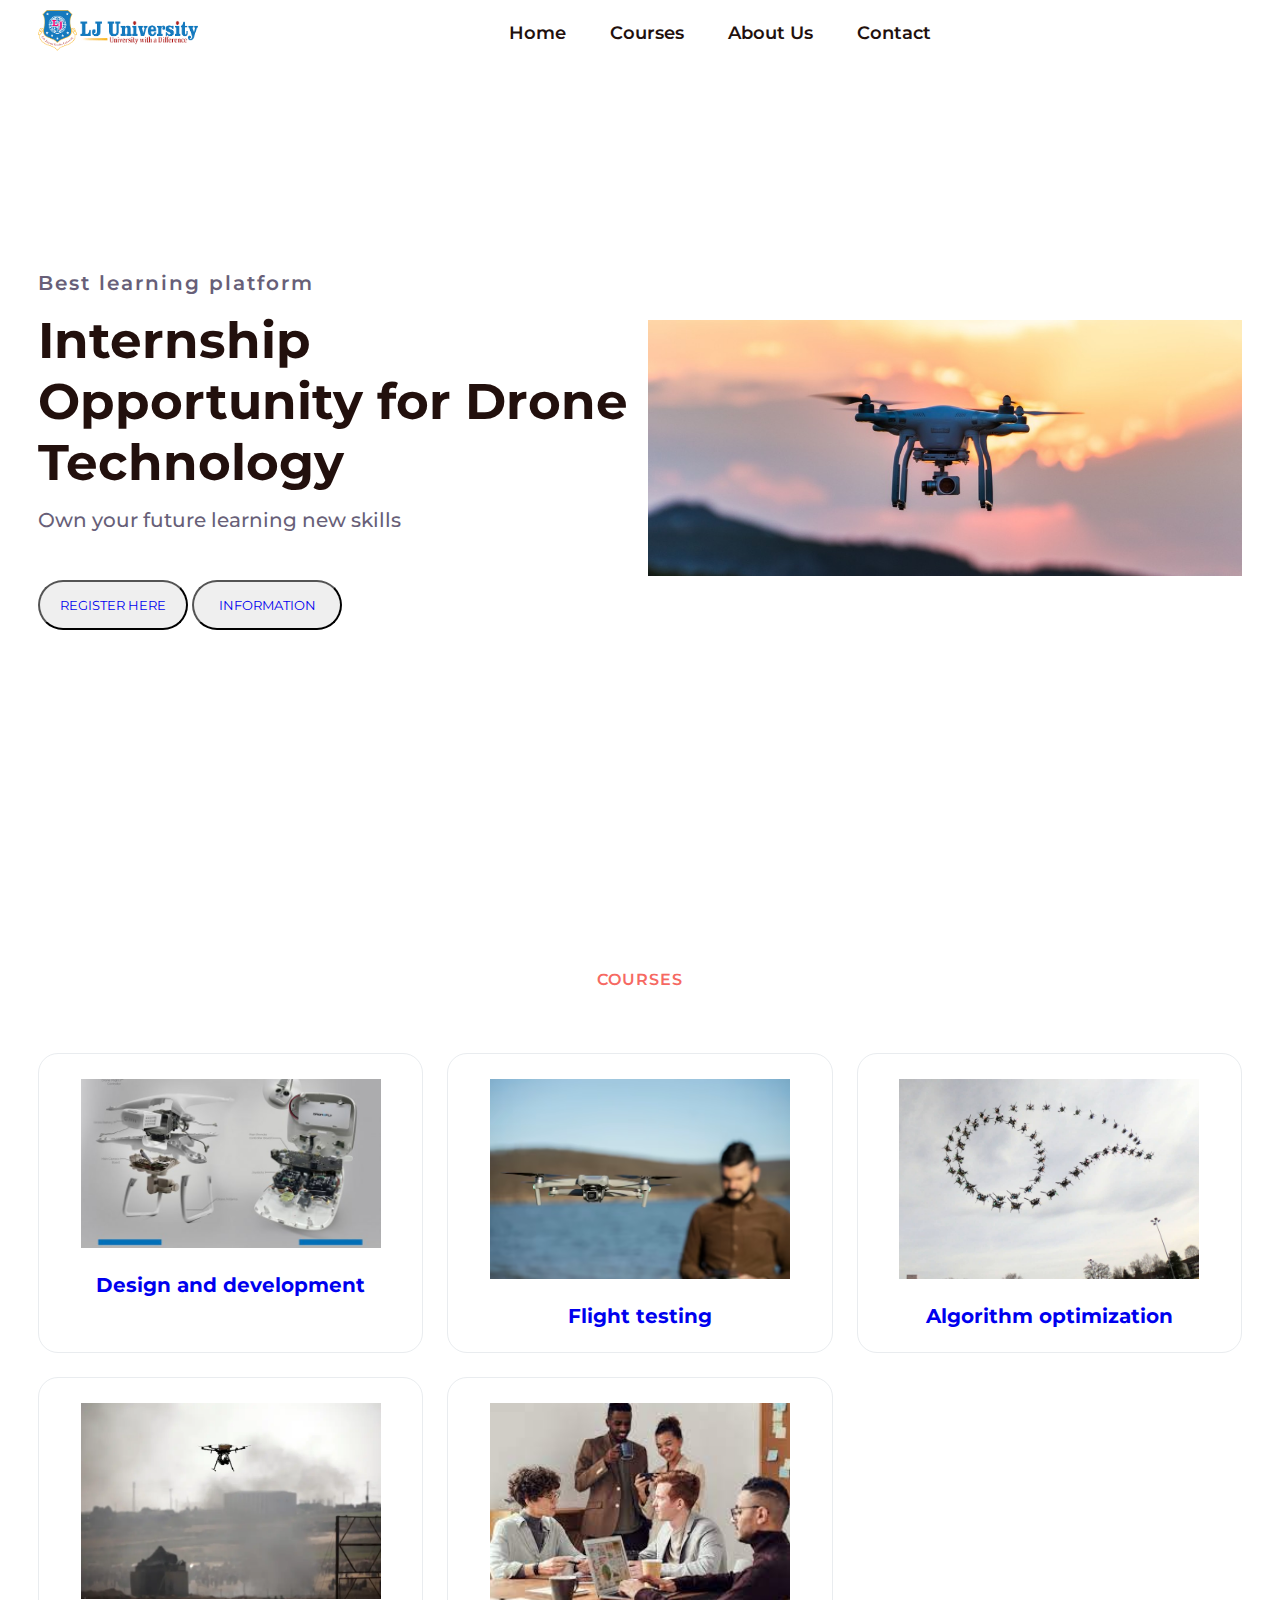
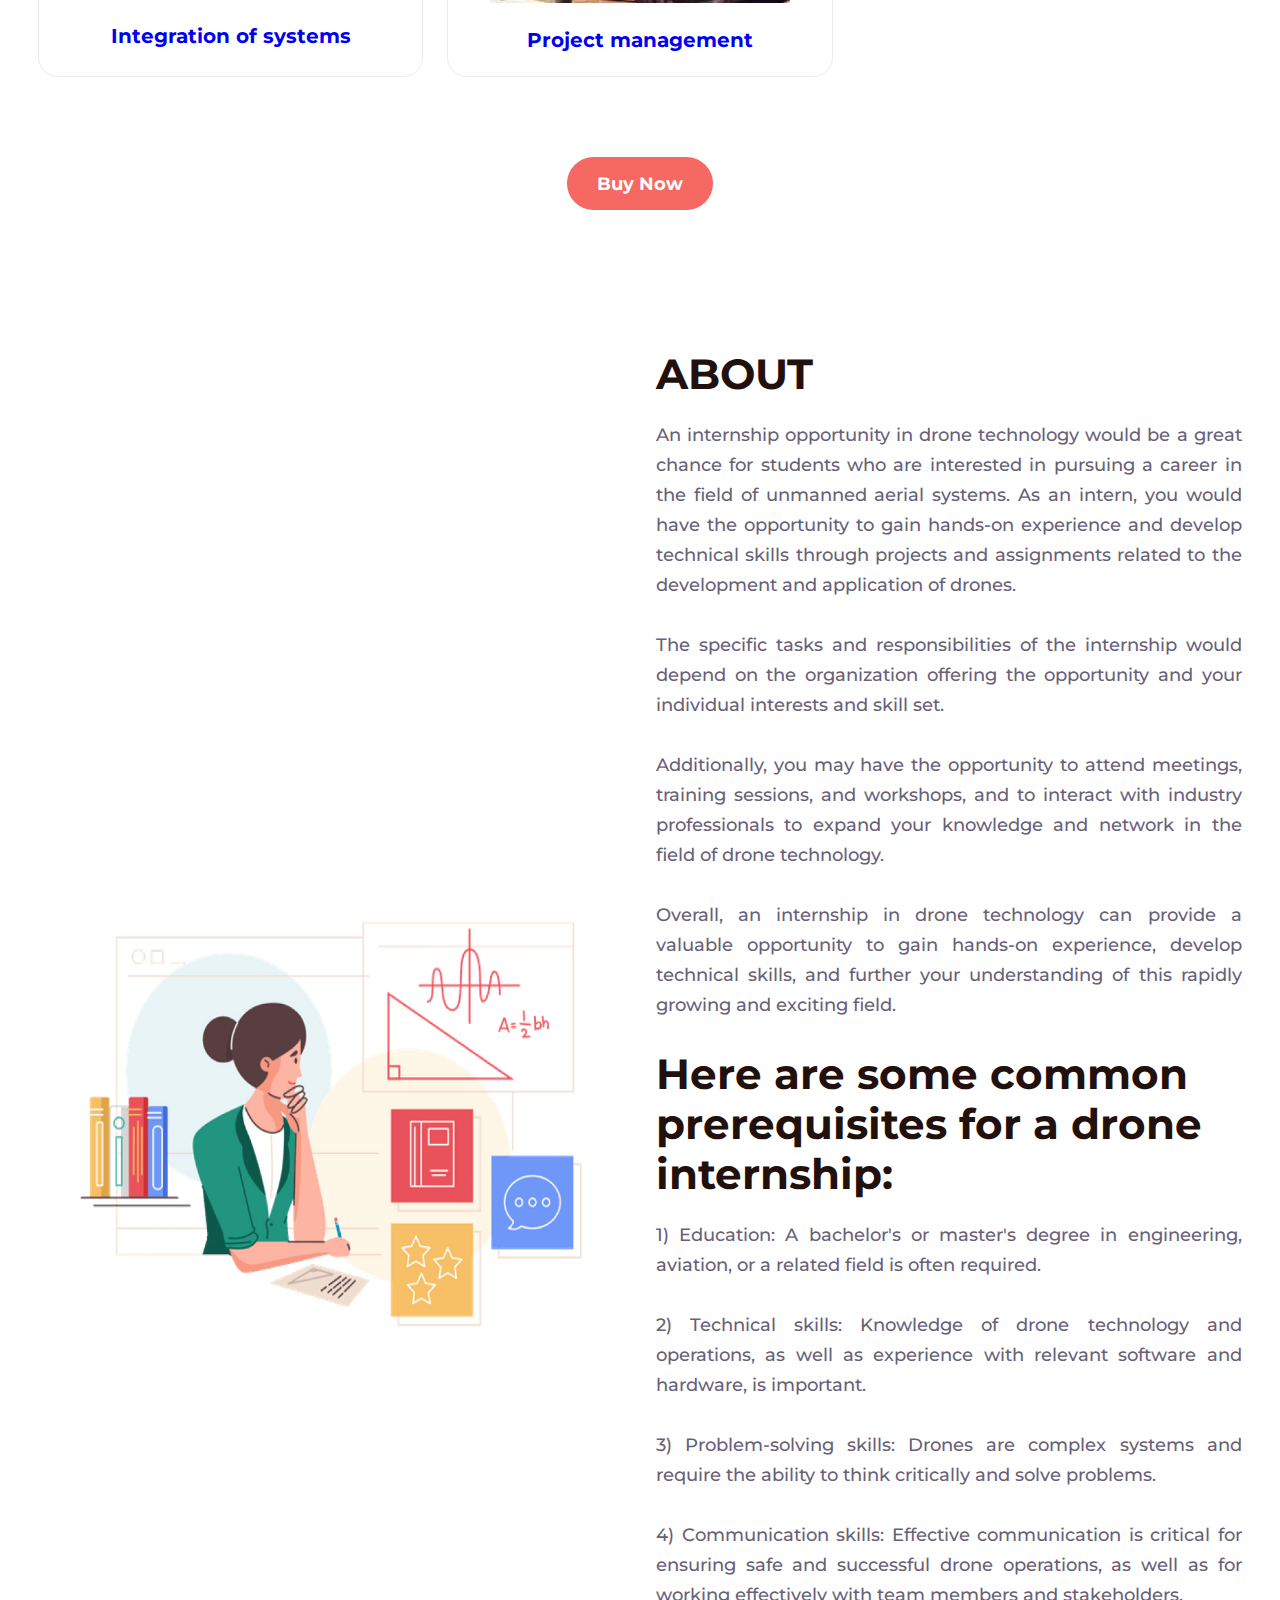
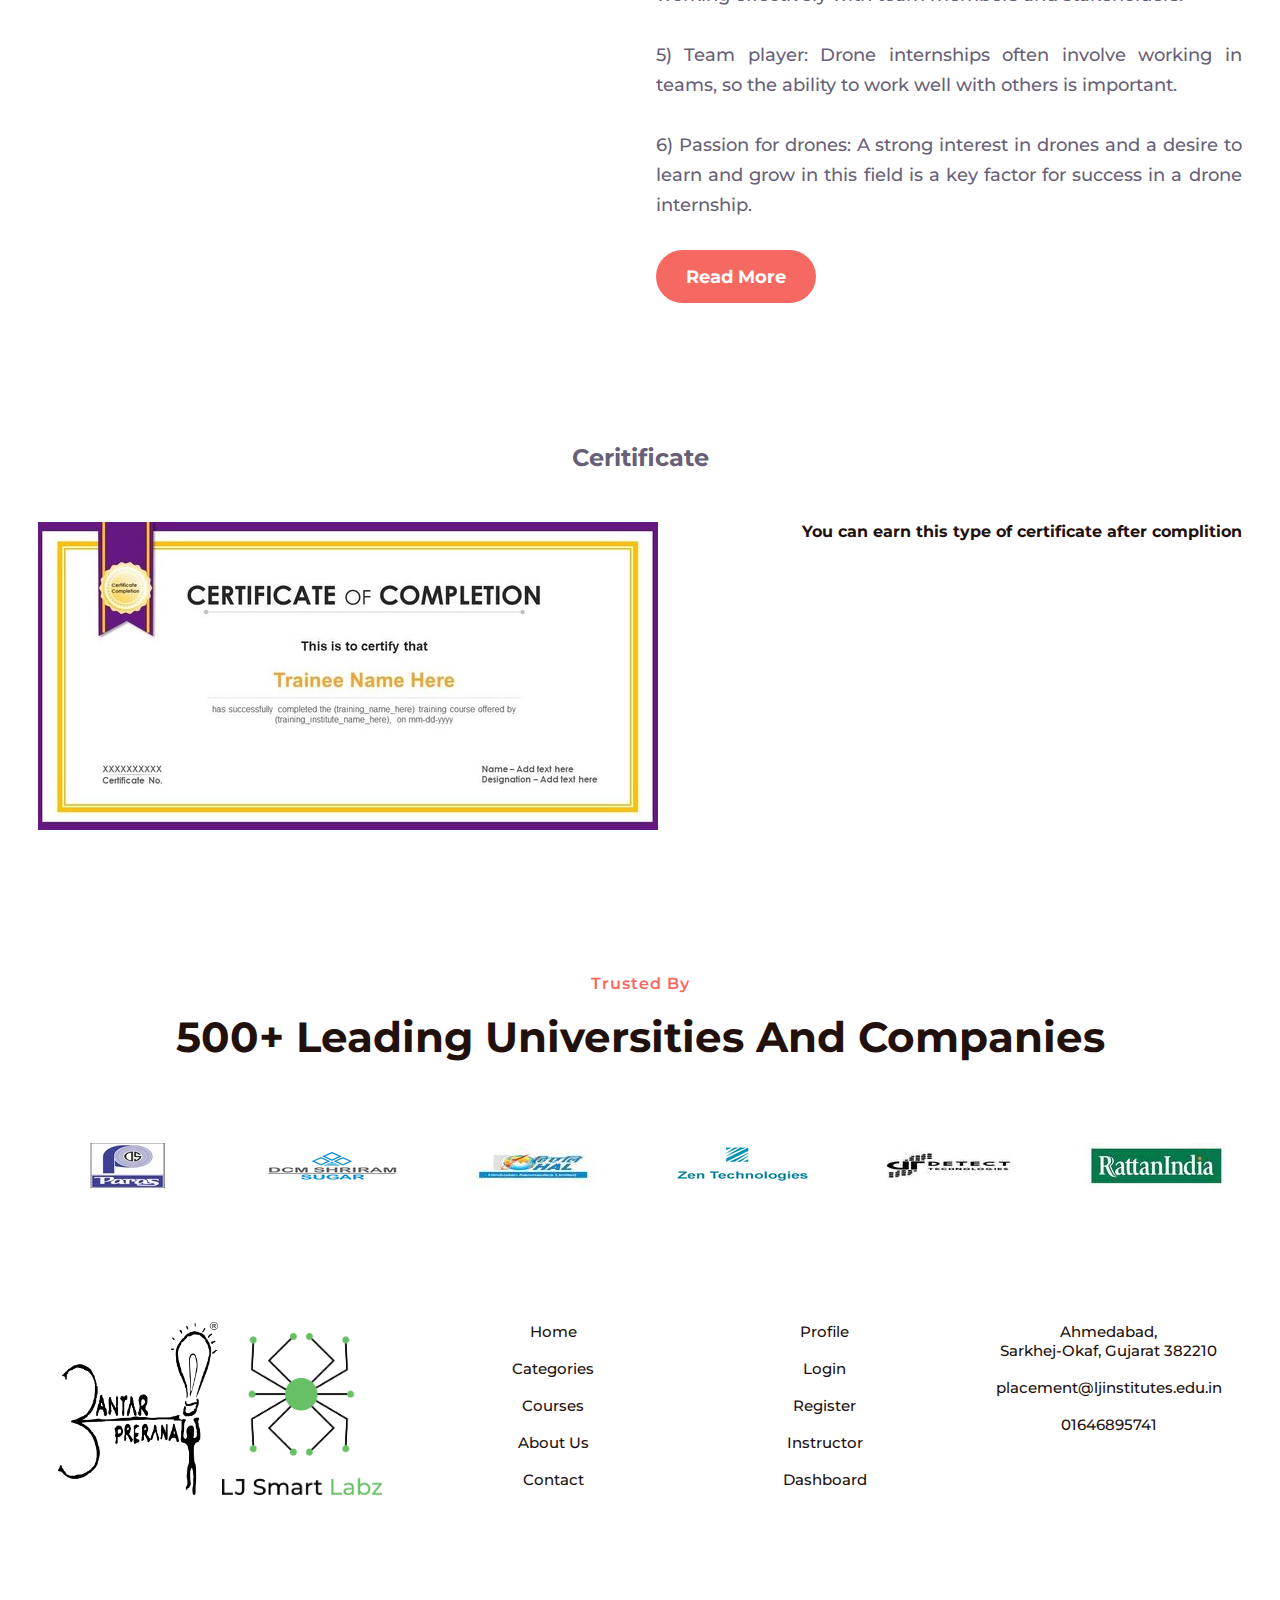
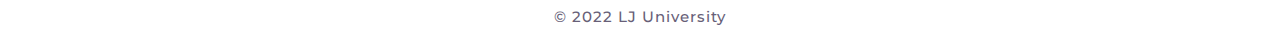
<file: Drone/index.html>
<!DOCTYPE html>
<html>
<head>
	<meta charset="utf-8">
	<meta name="viewport" content="width=300, initial-scale=1.0">
	<title>Drone Web</title>

	<!---custom css link---->
	<link rel="stylesheet" type="text/css" href="css/style12.css">

	<link rel="stylesheet"
  href="https://unpkg.com/boxicons@latest/css/boxicons.min.css">

  <link rel="preconnect" href="https://fonts.googleapis.com">
  <link rel="preconnect" href="https://fonts.gstatic.com" crossorigin>
  <link href="https://fonts.googleapis.com/css2?family=Montserrat:wght@300;400;500;600;700;800;900&display=swap" rel="stylesheet">
</head>
<body>

	<!---start header---->
	<header>
		<a href="#" class="logo">
			<img src="img/download.png">
		</a>

		<ul class="navbar">
			<li><a href="#home">Home</a></li>
			<!-- <li><a href="#categories">Categories</a></li> -->
			<li><a href="#courses">Courses</a></li>
			<li><a href="#about">About Us</a></li>
			<li><a href="#contact">Contact</a></li>
		</ul>

		<div class="header-icons">
			<!-- <a href="#"><i class='bx bx-user'></i></a>
			<a href="#"><i class='bx bx-heart' ></i></a>
			<a href="#"><i class='bx bx-cart' ></i></a> -->
			<!-- <button class="b1"><a href="register.html">REGISTER</a></button> -->
			<div class="bx bx-menu" id="menu-icon"></div>
		</div>
	</header>

	<!---start home section---->
	<section class="home" id="home">
		<div class="home-text">
			<h6>Best learning platform</h6>
			<h1>Internship Opportunity for Drone Technology</h1>
			<p>Own your future learning new skills</p>
			<div class="latter">
				<button class="bt"><a href="register.html">REGISTER HERE</a></button>
				<button class="bt"><a href="Untitled document (4).pdf">INFORMATION</a></button>

			</div>
		</div>

		<div class="home-img">
			<img src="img/main1.jpg" class="responsive">
		</div>
		
        
	</section>

	<!---start categories section---->
	<section class="categories" id="courses">
		<div class="center-text">
			<h5>COURSES</h5>
			<!-- /<h2>Popular Courses</h2> -->
		</div>

		<div class="categories-content">
			<div class="box">
				<img src="img/ddrone.jpg" class="responsive">
				<h3><a href="c1.html">Design and development</a></h3>
			</div>

			<div class="box">
				<img src="img/tdrone.avif" class="responsive">
				<h3><a href="c2.html">Flight testing</a></h3>
				
			</div>

			<div class="box">
				<img src="img/algoridham of drone.jpg" class="responsive">
				<h3><a href="c3.html">Algorithm optimization</a></h3>
				
			</div>

			<div class="box">
				<img src="img/image ana 2.webp" class="responsive">
				<h3><a href="c4.html">Integration of systems</a></h3>
				
			</div>

			<div class="box">
				<img src="img/talkdrone.jpg" class="responsive">
				<h3><a href="c5.html">Project management</a></h3>
				
			</div>

		</div>

		<div class="main-btn">
			<a href="#" class="btn">Buy Now</a>
		</div>
	</section>

	<!---start about section---->
	<section class="about" id="about">
		<div class="about-img">
			<img src="img/about.png">
		</div>

		<div class="about-text">
		<h2 class="heading">ABOUT</h2>
        <p>An internship opportunity in drone technology would be a great chance for students
            who are interested in pursuing a career in the field of unmanned aerial systems. As an
            intern, you would have the opportunity to gain hands-on experience and develop
            technical skills through projects and assignments related to the development and
            application of drones.</p>
        <p>The specific tasks and responsibilities of the internship would depend on the
            organization offering the opportunity and your individual interests and skill set.</p>
		<p>Additionally, you may have the opportunity to attend meetings, training sessions, and
			workshops, and to interact with industry professionals to expand your knowledge and
			network in the field of drone technology.</p>
		<p>Overall, an internship in drone technology can provide a valuable opportunity to gain
			hands-on experience, develop technical skills, and further your understanding of this
			rapidly growing and exciting field.</p>
		<h2 class="heading">Here are some common prerequisites for a drone internship:</h2>
		<p>1) Education: A bachelor's or master's degree in engineering, aviation, or a related
			field is often required.</p>
		<p>2) Technical skills: Knowledge of drone technology and operations, as well as
			experience with relevant software and hardware, is important.</p>
		<p>3) Problem-solving skills: Drones are complex systems and require the ability to
			think critically and solve problems.</p>
		<p>4) Communication skills: Effective communication is critical for ensuring safe and
			successful drone operations, as well as for working effectively with team
			members and stakeholders.</p>
		<p>5) Team player: Drone internships often involve working in teams, so the ability to
			work well with others is important.</p>
		<p>6) Passion for drones: A strong interest in drones and a desire to learn and grow
			in this field is a key factor for success in a drone internship.</p>

			<a href="#" class="btn">Read More</a>
		</div>
	</section>
	<section class="certificate">
		<div class="certificate-text">
			<h2>Ceritificate</h2>
		</div>
		<div class="certificatem">
			<div class="cimg">
				<img src="img/certificate.jpg" class="responsive">
			</div>
			<div class="center-text">
				<h4>You can earn this type of certificate after complition</h4>
			</div>
		</div>
		
	</section>

	<!---start cta section---->
	<section class="cta">
		<div class="center-text">
			<h5>Trusted By</h5>
			<h2>500+ Leading Universities And Companies</h2>
		</div>

		<div class="cta-content">
			<div class="cta-img">
				<img src="img/paras (1).jpg">
			</div>

			<div class="cta-img">
				<img src="img/dcm (1).jpg">
			</div>

			<div class="cta-img">
				<img src="img/hinustan.jpg">
			</div>

			<div class="cta-img">
				<img src="img/zen (1).jpg">
			</div>

			<div class="cta-img">
				<img src="img/detect.jpg">
			</div>

			<div class="cta-img">
				<img src="img/ratlan.jpg">
			</div>

		</div>
	</section>

	<!---start contact section---->
	<section class="contact" id="contact">
		<div class="main-contact">
			<div class="contact-content">
				<img src="img/antar prerana.png">
				<img src="img/LJ Smart LabZ Logo (1).png">
				
			</div>

			<div class="contact-content">
				<li><a href="#home">Home</a></li>
			  <li><a href="#categories">Categories</a></li>
			  <li><a href="#courses">Courses</a></li>
			  <li><a href="#about">About Us</a></li>
			  <li><a href="#contact">Contact</a></li>
			</div>

			<div class="contact-content">
				<li><a href="register.html">Profile</a></li>
				<li><a href="register.html">Login</a></li>
				<li><a href="register.html">Register</a></li>
				<li><a href="register.html">Instructor</a></li>
				<li><a href="#">Dashboard</a></li>
			</div>

			<div class="contact-content">
				<li><a href="#">Ahmedabad,<br>Sarkhej-Okaf, Gujarat 382210</a></li>
				<li><a href="#">placement@ljinstitutes.edu.in </a></li>
				<li><a href="#">01646895741</a></li>
			</div>

		</div>
	</section>

	<div class="last-text">
		<p>© 2022 LJ University</p>
	</div>

	
</body>
</html>
</file>
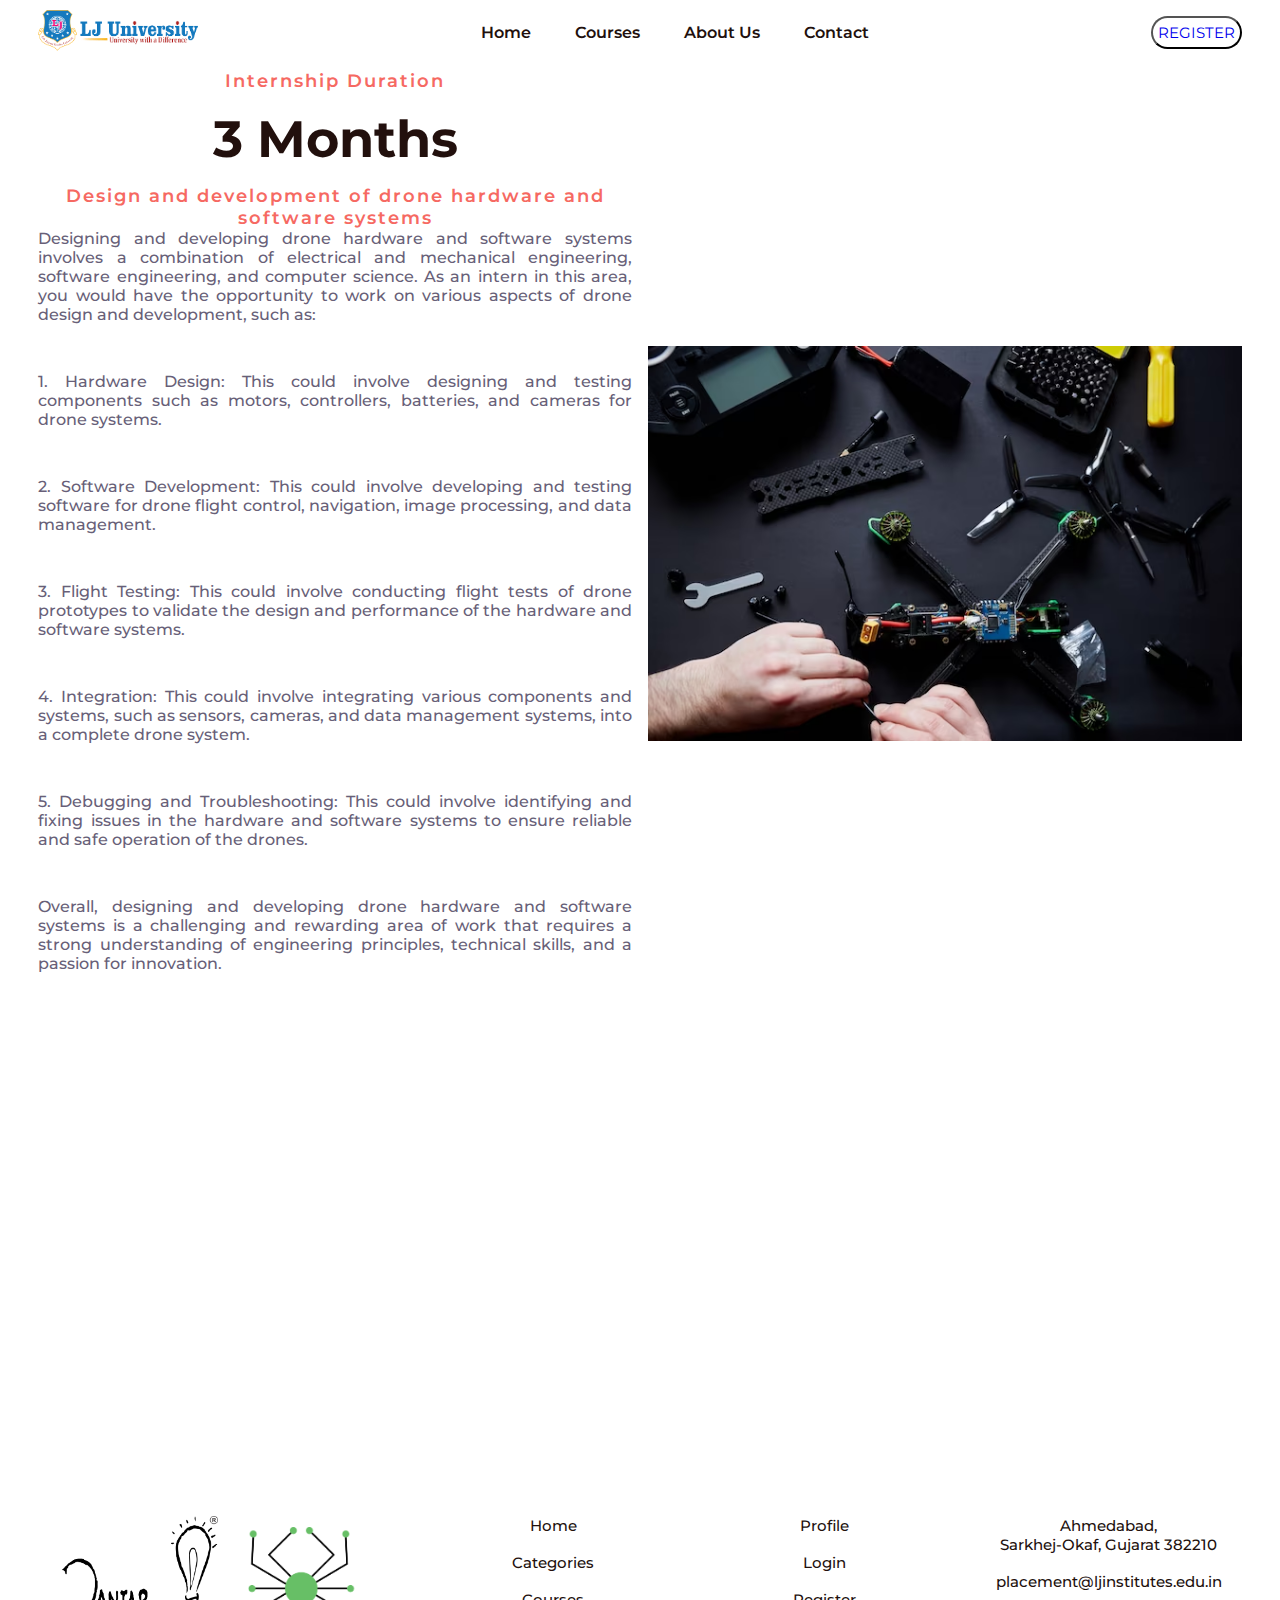
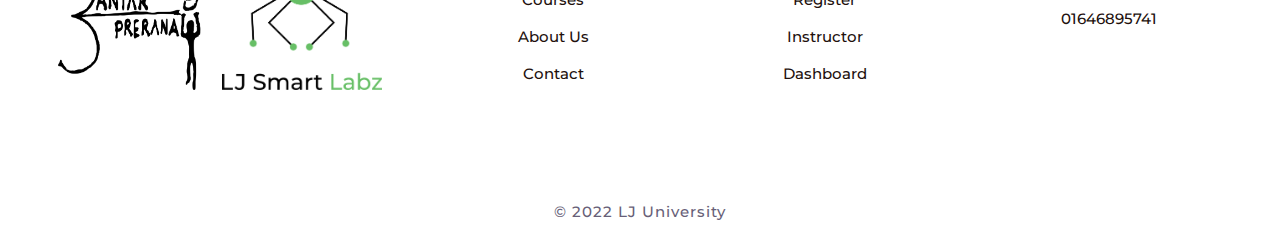
<file: Drone/c1.html>
<!DOCTYPE html>
<html>
<head>
	<meta charset="utf-8">
	<meta name="viewport" content="width=device-width, initial-scale=1.0">
	<title>Course 1</title>

	<!---custom css link---->
	<link rel="stylesheet" type="text/css" href="css/stylec4.css">

	<link rel="stylesheet"
  href="https://unpkg.com/boxicons@latest/css/boxicons.min.css">

  <link rel="preconnect" href="https://fonts.googleapis.com">
  <link rel="preconnect" href="https://fonts.gstatic.com" crossorigin>
  <link href="https://fonts.googleapis.com/css2?family=Montserrat:wght@300;400;500;600;700;800;900&display=swap" rel="stylesheet">
</head>
<body>

	<!---start header---->
	<header>
		<a href="#" class="logo">
			<img src="img/download.png">
		</a>

		<ul class="navbar">
			<li><a href="index.html">Home</a></li>
			<!-- <li><a href="index.html">Categories</a></li> -->
			<li><a href="index.html">Courses</a></li>
			<li><a href="index.html">About Us</a></li>
			<li><a href="index.html">Contact</a></li>
		</ul>

		<div class="header-icons">
			<button class="bt1"><a href="register.html">REGISTER</a></button>
			<div class="bx bx-menu" id="menu-icon"></div>
		</div>
	</header>
    <!---start home section---->
	<section class="home" id="home">
		<div class="home-text">
			<h6>Internship Duration</h6>
			<h1>3 Months</h1>
            <h6>Design and development of drone hardware and software systems</h6>
			<p>Designing and developing drone hardware and software systems involves a
                combination of electrical and mechanical engineering, software engineering, and
                computer science. As an intern in this area, you would have the opportunity to work on
                various aspects of drone design and development, such as:</p>
            <p> 1. Hardware Design: This could involve designing and testing components such as
                motors, controllers, batteries, and cameras for drone systems.</p>
            <p>2. Software Development: This could involve developing and testing software for
                drone flight control, navigation, image processing, and data management.</p>
            <p>3. Flight Testing: This could involve conducting flight tests of drone prototypes to
                validate the design and performance of the hardware and software systems.</p>
            <p>4. Integration: This could involve integrating various components and systems, such
                as sensors, cameras, and data management systems, into a complete drone
                system.</p>
            <p>5. Debugging and Troubleshooting: This could involve identifying and fixing issues
                in the hardware and software systems to ensure reliable and safe operation of
                the drones.</p>
            <p>Overall, designing and developing drone hardware and software systems is a
                challenging and rewarding area of work that requires a strong understanding of
                engineering principles, technical skills, and a passion for innovation.</p>
			<!-- <div class="latter">
				
					<button class="bt"><a href="register.html">REGISTER HERE</a></button>
			 </form> -->
			<!-- </div> -->
		</div>

		<div class="home-img">
			<img src="img/ac1.avif">
		</div>

        
	</section>

     <!---start contact section---->
	<section class="contact" id="contact">
		<div class="main-contact">
			<div class="contact-content">
				<img src="img/antar prerana.png">
				<img src="img/LJ Smart LabZ Logo (1).png">
				
			</div>

			<div class="contact-content">
				<li><a href="#home">Home</a></li>
			  <li><a href="#categories">Categories</a></li>
			  <li><a href="#courses">Courses</a></li>
			  <li><a href="#about">About Us</a></li>
			  <li><a href="#contact">Contact</a></li>
			</div>

			<div class="contact-content">
				<li><a href="register.html">Profile</a></li>
				<li><a href="register.html">Login</a></li>
				<li><a href="register.html">Register</a></li>
				<li><a href="register.html">Instructor</a></li>
				<li><a href="#">Dashboard</a></li>
			</div>

			<div class="contact-content">
				<li><a href="#">Ahmedabad,<br>Sarkhej-Okaf, Gujarat 382210</a></li>
				<li><a href="#">placement@ljinstitutes.edu.in </a></li>
				<li><a href="#">01646895741</a></li>
			</div>

		</div>
	</section>

	<div class="last-text">
		<p>© 2022 LJ University</p>
	</div>

</body>
</html>
</file>
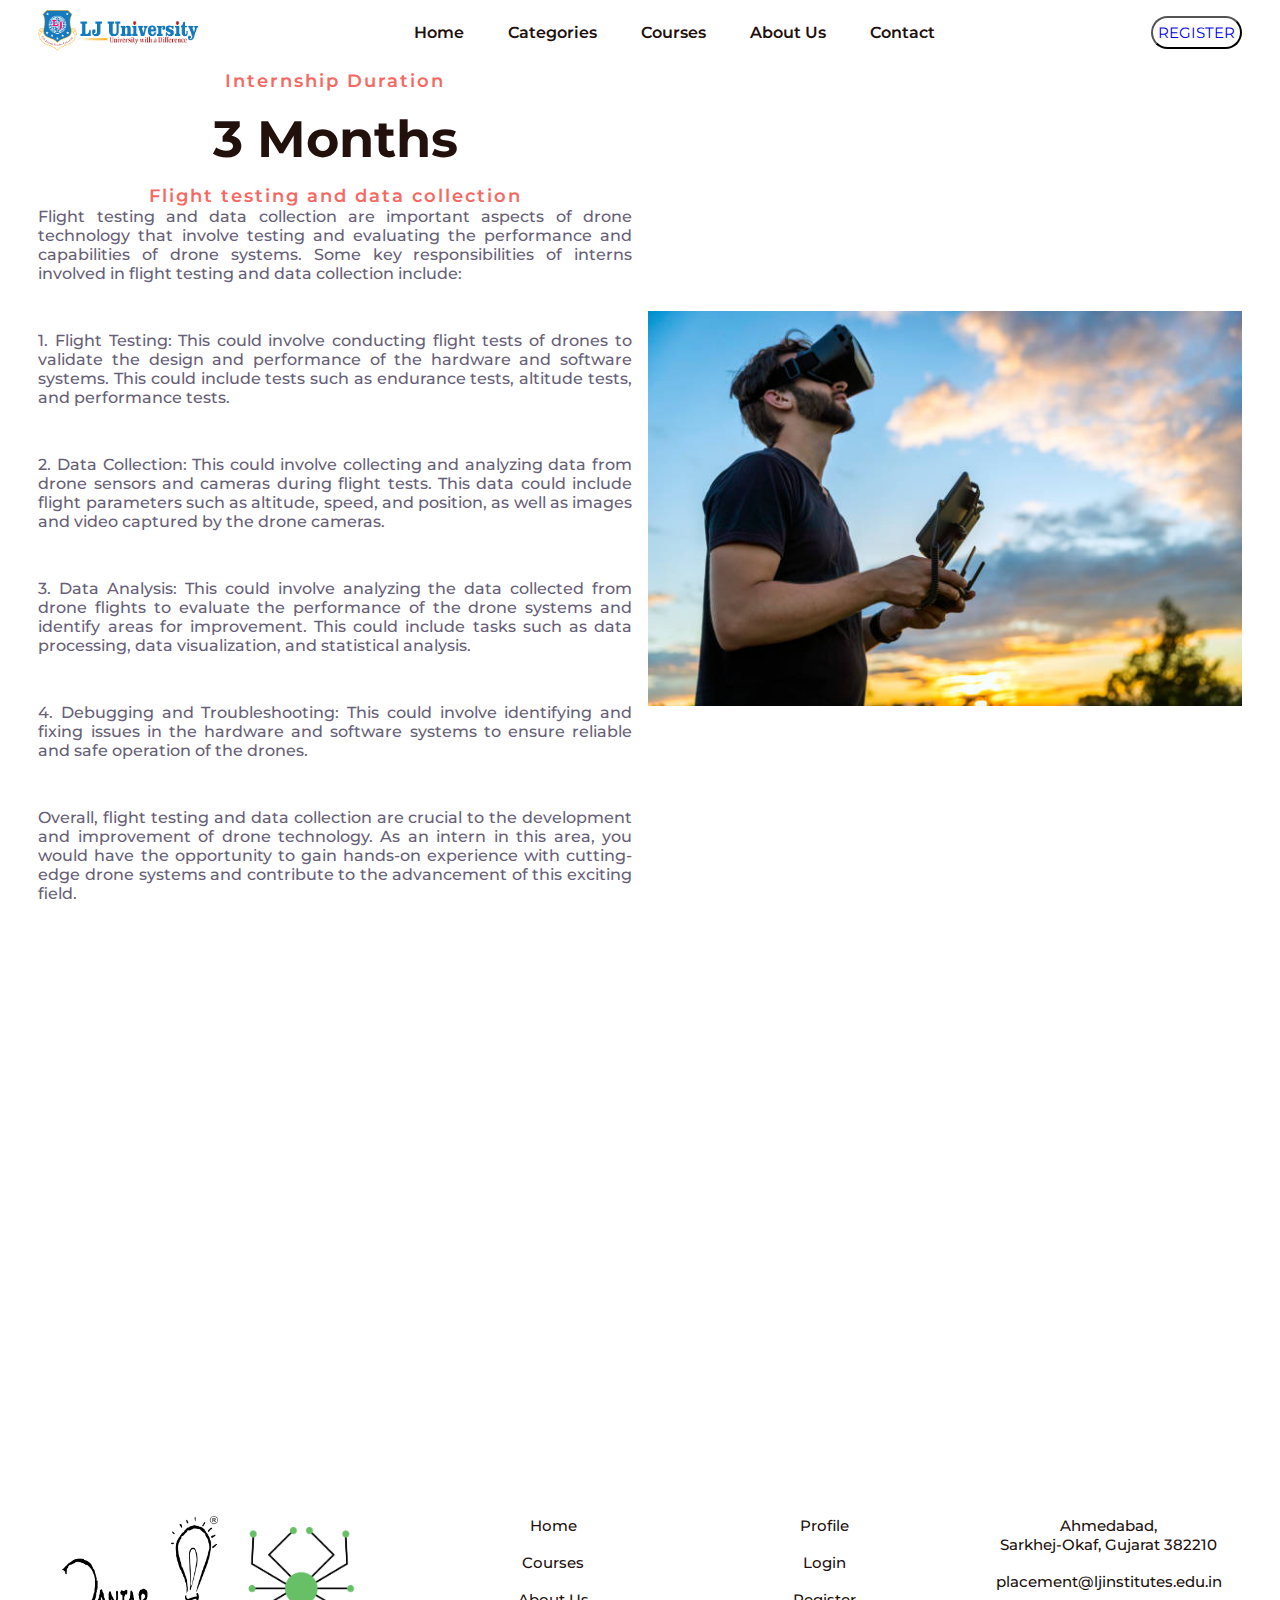
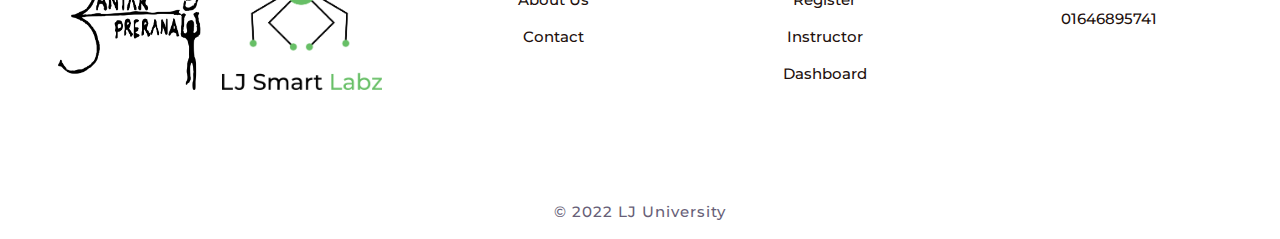
<file: Drone/c2.html>
<!DOCTYPE html>
<html>
<head>
	<meta charset="utf-8">
	<meta name="viewport" content="width=device-width, initial-scale=1.0">
	<title>Course 2</title>

	<!---custom css link---->
	<link rel="stylesheet" type="text/css" href="css/stylec4.css">

	<link rel="stylesheet"
  href="https://unpkg.com/boxicons@latest/css/boxicons.min.css">

  <link rel="preconnect" href="https://fonts.googleapis.com">
  <link rel="preconnect" href="https://fonts.gstatic.com" crossorigin>
  <link href="https://fonts.googleapis.com/css2?family=Montserrat:wght@300;400;500;600;700;800;900&display=swap" rel="stylesheet">
</head>
<body>

	<!---start header---->
	<header>
		<a href="#" class="logo">
			<img src="img/download.png">
		</a>

		<ul class="navbar">
			<li><a href="index.html">Home</a></li>
			<li><a href="index.html">Categories</a></li>
			<li><a href="index.html">Courses</a></li>
			<li><a href="index.html">About Us</a></li>
			<li><a href="index.html">Contact</a></li>
		</ul>

		<div class="header-icons">
			<button class="bt1"><a href="register.html">REGISTER</a></button>
			<div class="bx bx-menu" id="menu-icon"></div>
		</div>
	</header>
    <!---start home section---->
	<section class="home" id="home">
		<div class="home-text">
			<h6>Internship Duration</h6>
			<h1>3 Months</h1>
            <h6>Flight testing and data collection</h6>
			<p>Flight testing and data collection are important aspects of drone technology that involve
                testing and evaluating the performance and capabilities of drone systems. Some key
                responsibilities of interns involved in flight testing and data collection include:</p>
            <p>1. Flight Testing: This could involve conducting flight tests of drones to validate the
                design and performance of the hardware and software systems. This could
                include tests such as endurance tests, altitude tests, and performance tests.</p>
            <p>2. Data Collection: This could involve collecting and analyzing data from drone
                sensors and cameras during flight tests. This data could include flight parameters
                such as altitude, speed, and position, as well as images and video captured by
                the drone cameras.</p>
            <p>3. Data Analysis: This could involve analyzing the data collected from drone flights
                to evaluate the performance of the drone systems and identify areas for
                improvement. This could include tasks such as data processing, data
                visualization, and statistical analysis.</p>
            <p>4. Debugging and Troubleshooting: This could involve identifying and fixing
                issues in the hardware and software systems to ensure reliable and safe
                operation of the drones.</p>
            <p>Overall, flight testing and data collection are crucial to the development and
                improvement of drone technology. As an intern in this area, you would have the
                opportunity to gain hands-on experience with cutting-edge drone systems and
                contribute to the advancement of this exciting field.</p>
			<!-- <div class="latter">

					<button class="bt"><a href="register.html">REGISTER HERE</a></button>
				
			</div> -->
		</div>

		<div class="home-img">
			<img src="img/ac21.jpg">
		</div>
       
	</section>

    <!---start contact section---->
	<section class="contact" id="contact">
		<div class="main-contact">
			<div class="contact-content">
				<img src="img/antar prerana.png">
				<img src="img/LJ Smart LabZ Logo (1).png">
				
			</div>

			<div class="contact-content">
				<li><a href="#home">Home</a></li>
			  <!-- <li><a href="#categories">Categories</a></li> -->
			  <li><a href="#courses">Courses</a></li>
			  <li><a href="#about">About Us</a></li>
			  <li><a href="#contact">Contact</a></li>
			</div>

			<div class="contact-content">
				<li><a href="register.html">Profile</a></li>
				<li><a href="register.html">Login</a></li>
				<li><a href="register.html">Register</a></li>
				<li><a href="register.html">Instructor</a></li>
				<li><a href="#">Dashboard</a></li>
			</div>

			<div class="contact-content">
				<li><a href="#">Ahmedabad,<br>Sarkhej-Okaf, Gujarat 382210</a></li>
				<li><a href="#">placement@ljinstitutes.edu.in </a></li>
				<li><a href="#">01646895741</a></li>
			</div>

		</div>
	</section>

	<div class="last-text">
		<p>© 2022 LJ University</p>
	</div>

</body>
</html>
</file>
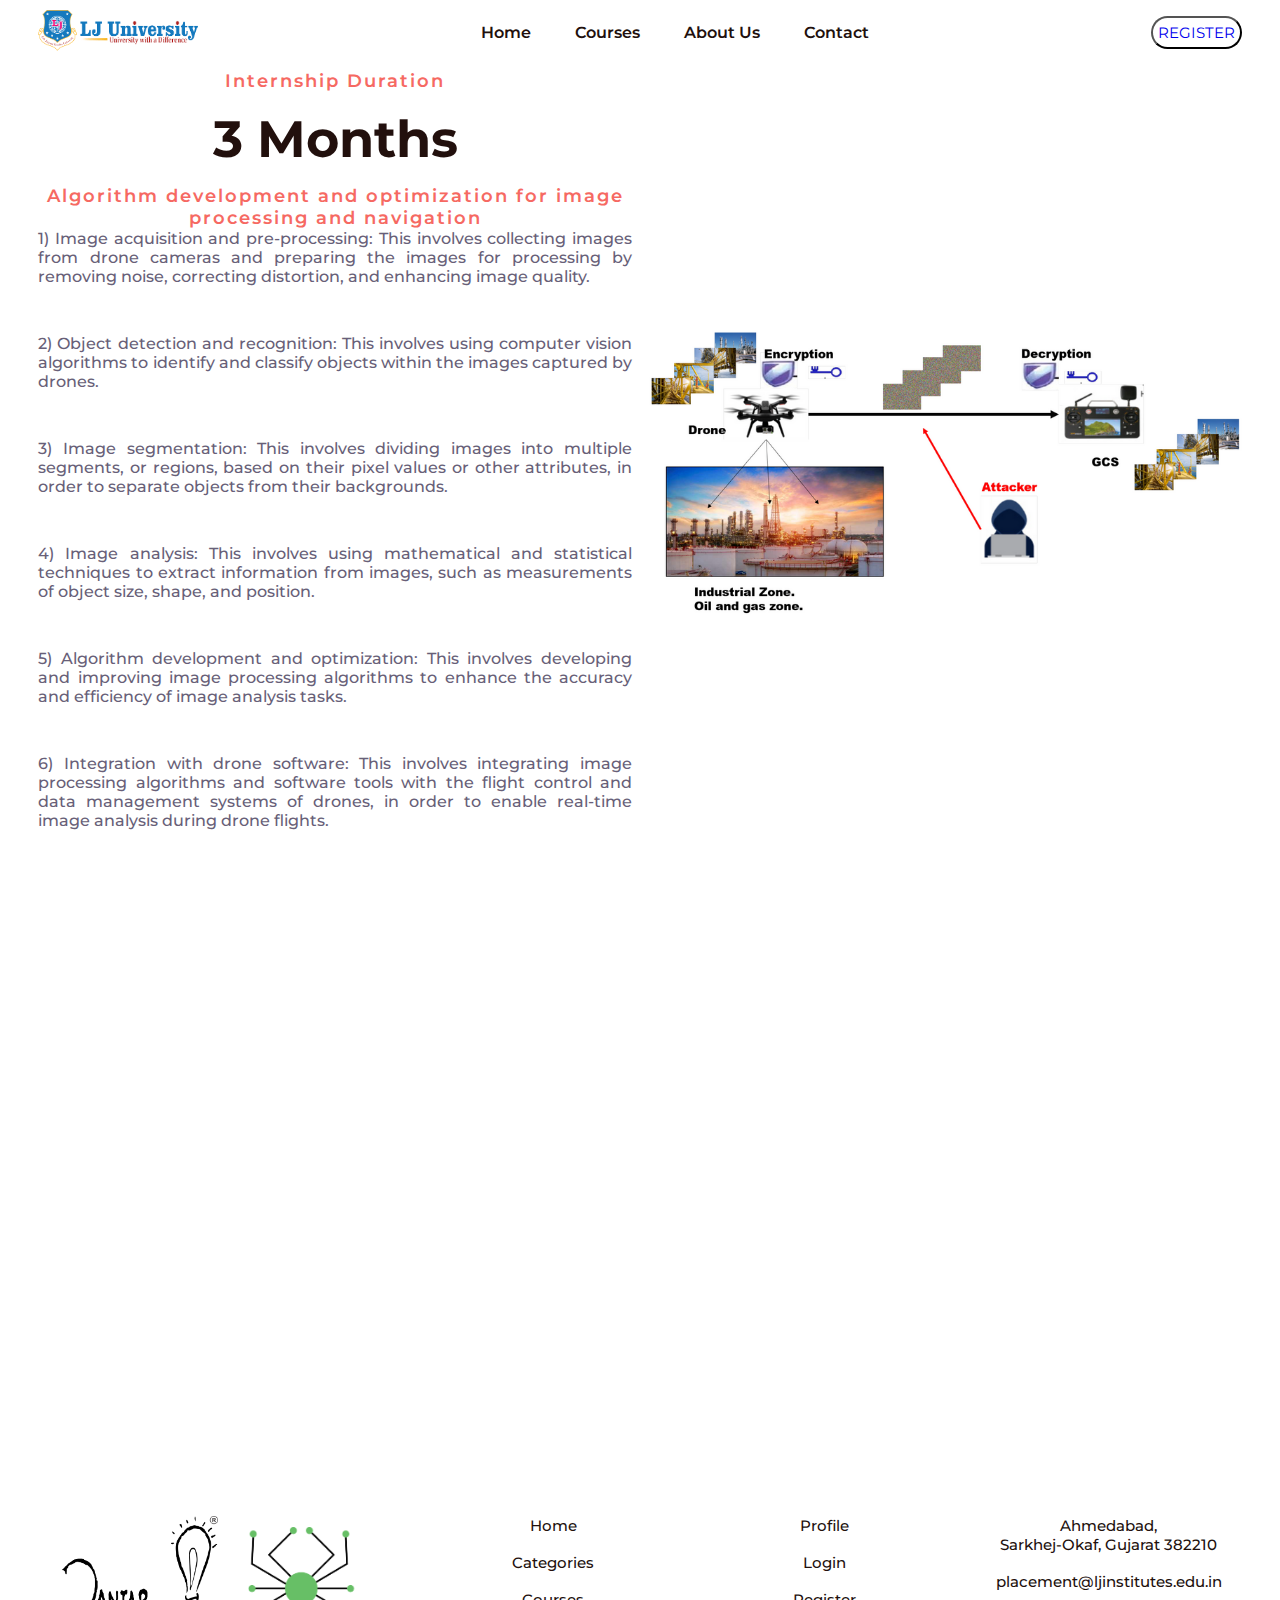
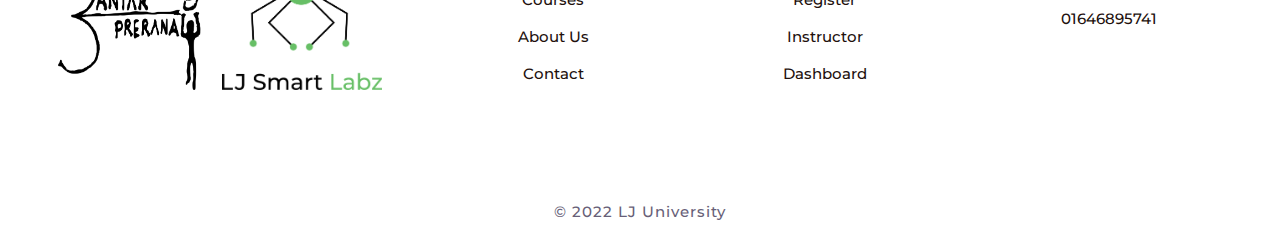
<file: Drone/c3.html>
<!DOCTYPE html>
<html>
<head>
	<meta charset="utf-8">
	<meta name="viewport" content="width=device-width, initial-scale=1.0">
	<title>Course 3</title>

	<!---custom css link---->
	<link rel="stylesheet" type="text/css" href="css/stylec4.css">

	<link rel="stylesheet"
  href="https://unpkg.com/boxicons@latest/css/boxicons.min.css">

  <link rel="preconnect" href="https://fonts.googleapis.com">
  <link rel="preconnect" href="https://fonts.gstatic.com" crossorigin>
  <link href="https://fonts.googleapis.com/css2?family=Montserrat:wght@300;400;500;600;700;800;900&display=swap" rel="stylesheet">
</head>
<body>

	<!---start header---->
	<header>
		<a href="#" class="logo">
			<img src="img/download.png">
		</a>

		<ul class="navbar">
			<li><a href="index.html">Home</a></li>
			<!-- <li><a href="index.html">Categories</a></li> -->
			<li><a href="index.html">Courses</a></li>
			<li><a href="index.html">About Us</a></li>
			<li><a href="index.html">Contact</a></li>
		</ul>

		<div class="header-icons">
			<button class="bt1"><a href="register.html">REGISTER</a></button>
			<div class="bx bx-menu" id="menu-icon"></div>
		</div>
	</header>
    <!---start home section---->
	<section class="home" id="home">
		<div class="home-text">
			<h6>Internship Duration</h6>
			<h1>3 Months</h1>
            <h6>Algorithm development and optimization for image processing and navigation</h6>
			<p>1) Image acquisition and pre-processing: This involves collecting images from
                drone cameras and preparing the images for processing by removing noise,
                correcting distortion, and enhancing image quality.</p>
            <p>2) Object detection and recognition: This involves using computer vision
                algorithms to identify and classify objects within the images captured by drones.</p>
            <p>3) Image segmentation: This involves dividing images into multiple segments, or
                regions, based on their pixel values or other attributes, in order to separate
                objects from their backgrounds.</p>
            <p>4) Image analysis: This involves using mathematical and statistical techniques to
                extract information from images, such as measurements of object size, shape,
                and position.</p>
            <p>5) Algorithm development and optimization: This involves developing and
                improving image processing algorithms to enhance the accuracy and efficiency
                of image analysis tasks.</p>
            <p>6) Integration with drone software: This involves integrating image processing
                algorithms and software tools with the flight control and data management
                systems of drones, in order to enable real-time image analysis during drone
                flights.</p>
			<!-- <div class="latter">
					<button class="bt"><a href="register.html">REGISTER HERE</a></button>
				
			</div> -->
		</div>

		<div class="home-img">
			<img src="img/ac31.png">
		</div>
       
	</section>

     <!---start contact section---->
	<section class="contact" id="contact">
		<div class="main-contact">
			<div class="contact-content">
				<img src="img/antar prerana.png">
				<img src="img/LJ Smart LabZ Logo (1).png">
				
			</div>

			<div class="contact-content">
				<li><a href="#home">Home</a></li>
			  <li><a href="#categories">Categories</a></li>
			  <li><a href="#courses">Courses</a></li>
			  <li><a href="#about">About Us</a></li>
			  <li><a href="#contact">Contact</a></li>
			</div>

			<div class="contact-content">
				<li><a href="register.html">Profile</a></li>
				<li><a href="register.html">Login</a></li>
				<li><a href="'register.html">Register</a></li>
				<li><a href="register.html">Instructor</a></li>
				<li><a href="#">Dashboard</a></li>
			</div>

			<div class="contact-content">
				<li><a href="#">Ahmedabad,<br>Sarkhej-Okaf, Gujarat 382210</a></li>
				<li><a href="#">placement@ljinstitutes.edu.in </a></li>
				<li><a href="#">01646895741</a></li>
			</div>

		</div>
	</section>

	<div class="last-text">
		<p>© 2022 LJ University</p>
	</div>

</body>
</html>
</file>
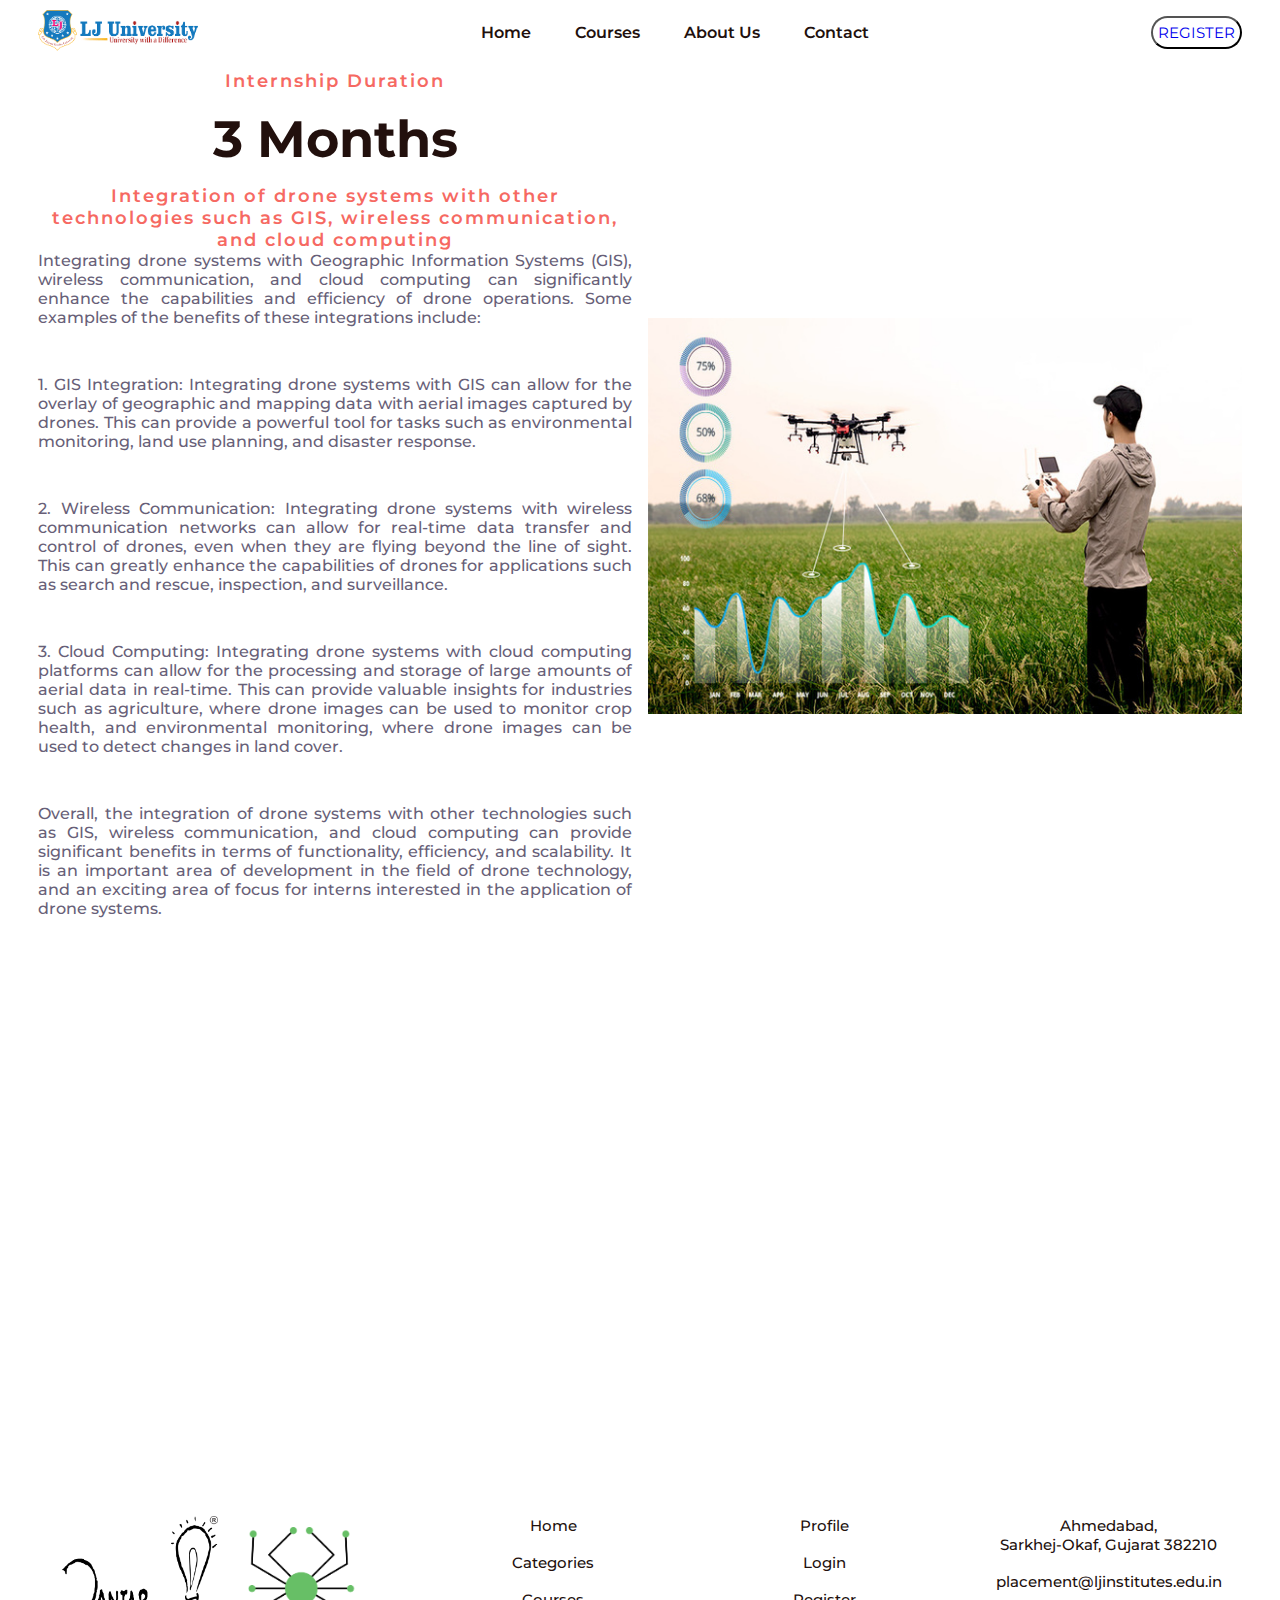
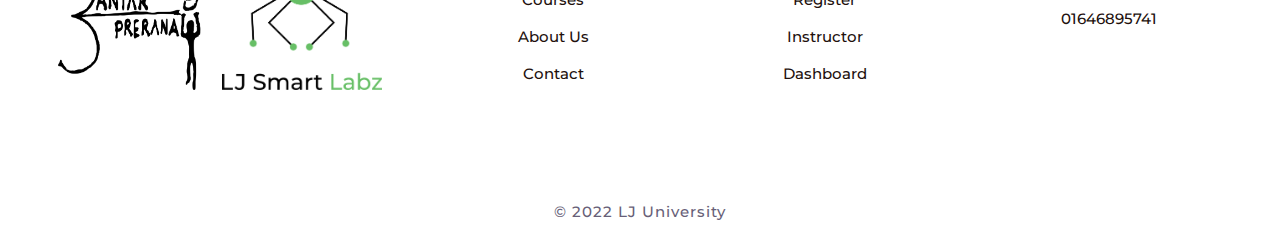
<file: Drone/c4.html>
<!DOCTYPE html>
<html>
<head>
	<meta charset="utf-8">
	<meta name="viewport" content="width=device-width, initial-scale=1.0">
	<title>Course 4</title>

	<!---custom css link---->
	<link rel="stylesheet" type="text/css" href="css/stylec4.css">

	<link rel="stylesheet"
  href="https://unpkg.com/boxicons@latest/css/boxicons.min.css">

  <link rel="preconnect" href="https://fonts.googleapis.com">
  <link rel="preconnect" href="https://fonts.gstatic.com" crossorigin>
  <link href="https://fonts.googleapis.com/css2?family=Montserrat:wght@300;400;500;600;700;800;900&display=swap" rel="stylesheet">
</head>
<body>

	<!---start header---->
	<header>
		<a href="#" class="logo">
			<img src="img/download.png">
		</a>

		<ul class="navbar">
			<li><a href="index.html">Home</a></li>
			<!-- <li><a href="index.html">Categories</a></li> -->
			<li><a href="index.html">Courses</a></li>
			<li><a href="index.html">About Us</a></li>
			<li><a href="index.html">Contact</a></li>
		</ul>

		<div class="header-icons">
			<button class="bt1"><a href="register.html">REGISTER</a></button>
			<div class="bx bx-menu" id="menu-icon"></div>
		</div>
	</header>
    <!---start home section---->
	<section class="home" id="home">
		<div class="home-text">
			<h6>Internship Duration</h6>
			<h1>3 Months</h1>
            <h6>Integration of drone systems with other technologies such as GIS, wireless
                communication, and cloud computing</h6>
            <p>Integrating drone systems with Geographic Information Systems (GIS), wireless
                communication, and cloud computing can significantly enhance the capabilities and
                efficiency of drone operations. Some examples of the benefits of these integrations
                include:</p>
            <p>1. GIS Integration: Integrating drone systems with GIS can allow for the overlay of
                geographic and mapping data with aerial images captured by drones. This can
                provide a powerful tool for tasks such as environmental monitoring, land use
                planning, and disaster response.</p>
            <p>2. Wireless Communication: Integrating drone systems with wireless
                communication networks can allow for real-time data transfer and control of
                drones, even when they are flying beyond the line of sight. This can greatly
                enhance the capabilities of drones for applications such as search and rescue,
                inspection, and surveillance.</p>
            <p>3. Cloud Computing: Integrating drone systems with cloud computing platforms
                can allow for the processing and storage of large amounts of aerial data in
                real-time. This can provide valuable insights for industries such as agriculture,
                where drone images can be used to monitor crop health, and environmental
                monitoring, where drone images can be used to detect changes in land cover.</p>
            <p>Overall, the integration of drone systems with other technologies such as GIS, wireless
                communication, and cloud computing can provide significant benefits in terms of
                functionality, efficiency, and scalability. It is an important area of development in the field
                of drone technology, and an exciting area of focus for interns interested in the
                application of drone systems.</p>
			<!-- <div class="latter">
				
					<button class="bt"><a href="register.html">REGISTER HERE</a></button>
			</div> -->
		</div>

		<div class="home-img">
			<img src="img/ac41.jpg">
		</div>
       
	</section>

    <!---start contact section---->
	<section class="contact" id="contact">
		<div class="main-contact">
			<div class="contact-content">
				<img src="img/antar prerana.png">
				<img src="img/LJ Smart LabZ Logo (1).png">
				
			</div>

			<div class="contact-content">
				<li><a href="#home">Home</a></li>
			  <li><a href="#categories">Categories</a></li>
			  <li><a href="#courses">Courses</a></li>
			  <li><a href="#about">About Us</a></li>
			  <li><a href="#contact">Contact</a></li>
			</div>

			<div class="contact-content">
				<li><a href="register.html">Profile</a></li>
				<li><a href="'register.html">Login</a></li>
				<li><a href="register.html">Register</a></li>
				<li><a href="register.html">Instructor</a></li>
				<li><a href="#">Dashboard</a></li>
			</div>

			<div class="contact-content">
				<li><a href="#">Ahmedabad,<br>Sarkhej-Okaf, Gujarat 382210</a></li>
				<li><a href="#">placement@ljinstitutes.edu.in </a></li>
				<li><a href="#">01646895741</a></li>
			</div>

		</div>
	</section>

	<div class="last-text">
		<p>© 2022 LJ University</p>
	</div>


</body>
</html>
</file>
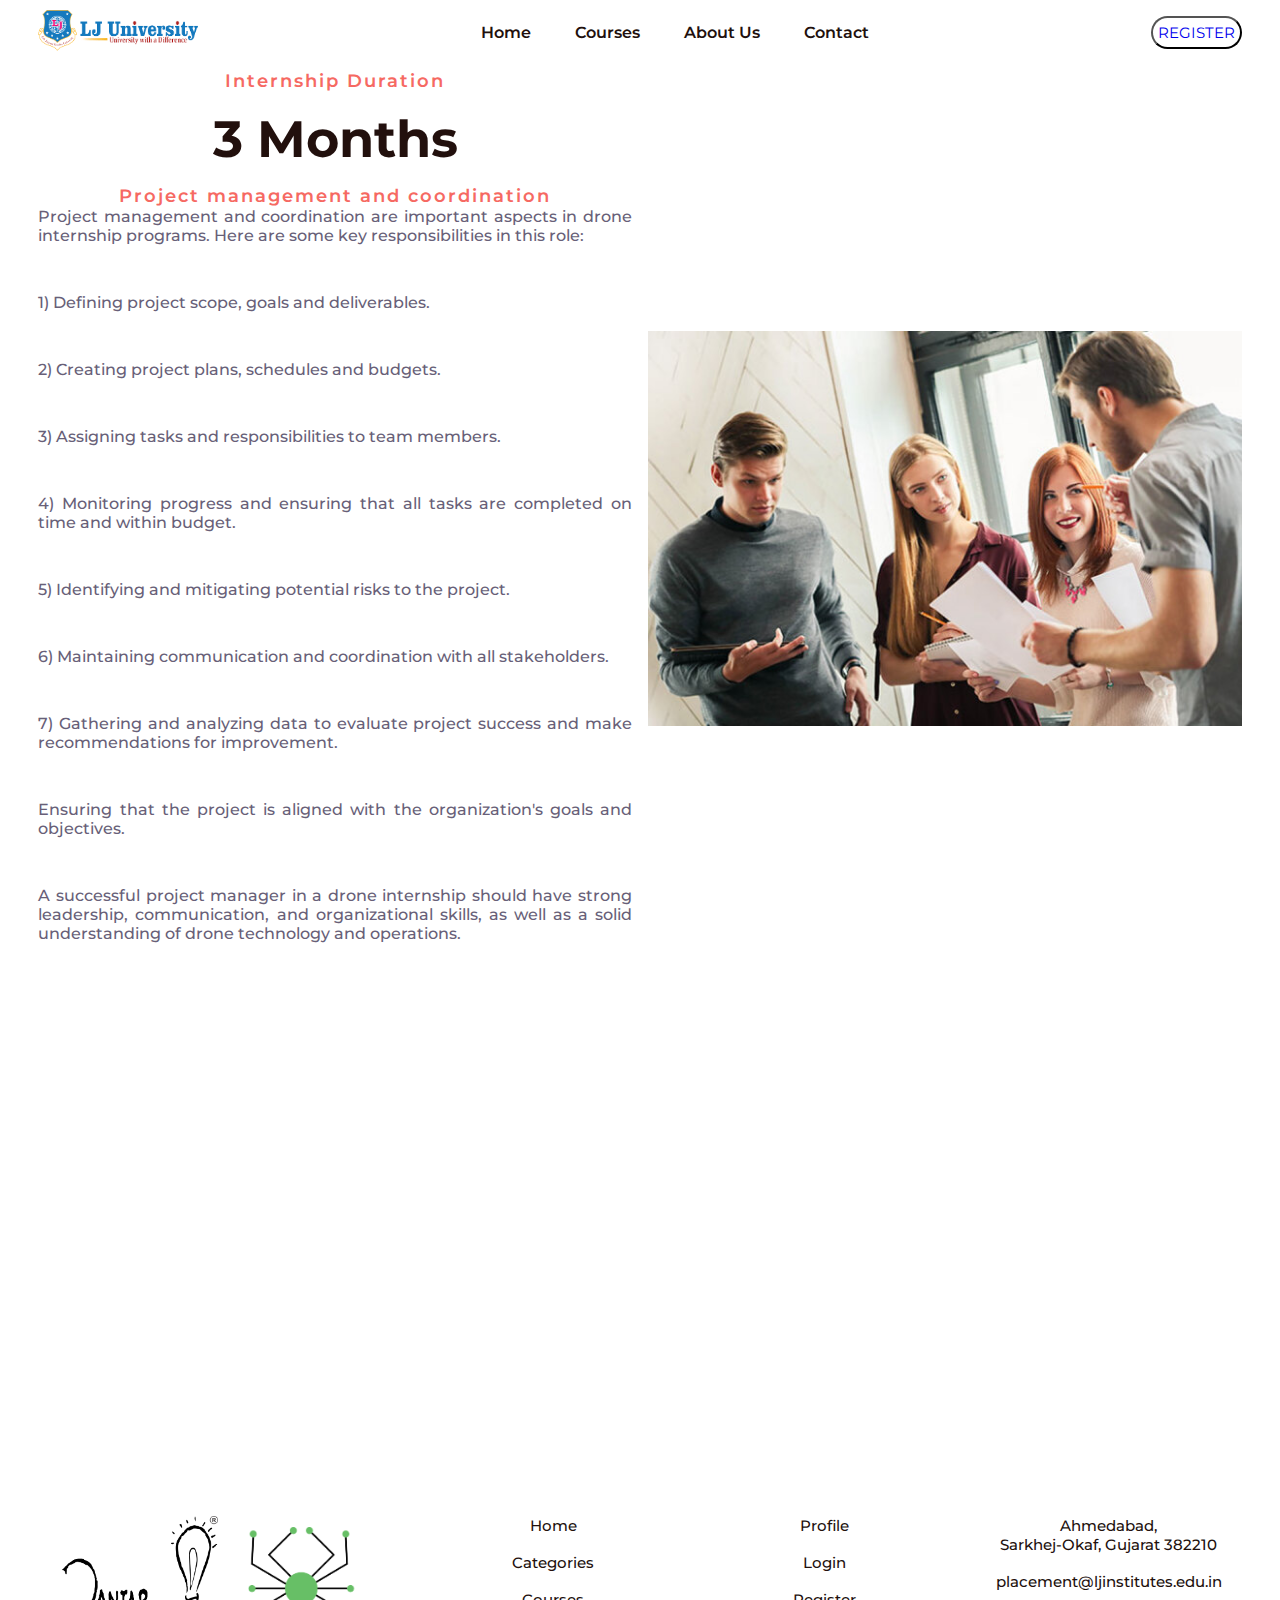
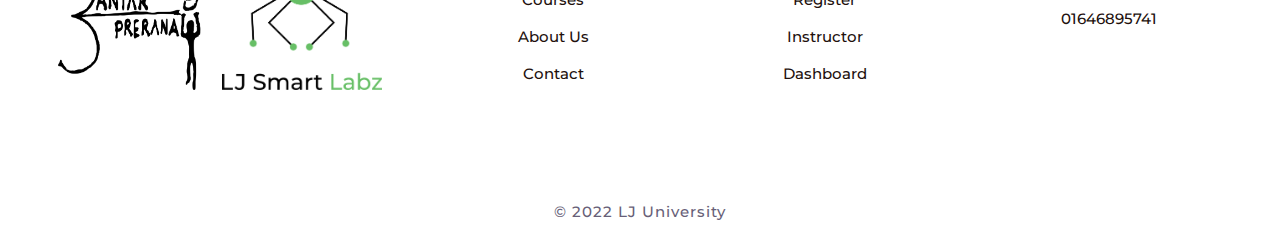
<file: Drone/c5.html>
<!DOCTYPE html>
<html>
<head>
	<meta charset="utf-8">
	<meta name="viewport" content="width=device-width, initial-scale=1.0">
	<title>Course 5</title>

	<!---custom css link---->
	<link rel="stylesheet" type="text/css" href="css/stylec4.css">

	<link rel="stylesheet"
  href="https://unpkg.com/boxicons@latest/css/boxicons.min.css">

  <link rel="preconnect" href="https://fonts.googleapis.com">
  <link rel="preconnect" href="https://fonts.gstatic.com" crossorigin>
  <link href="https://fonts.googleapis.com/css2?family=Montserrat:wght@300;400;500;600;700;800;900&display=swap" rel="stylesheet">
</head>
<body>

	<!---start header---->
	<header>
		<a href="#" class="logo">
			<img src="img/download.png">
		</a>

		<ul class="navbar">
			<li><a href="index.html">Home</a></li>
			<!-- <li><a href="index.html">Categories</a></li> -->
			<li><a href="index.html">Courses</a></li>
			<li><a href="index.html">About Us</a></li>
			<li><a href="index.html">Contact</a></li>
		</ul>

		<div class="header-icons">
			<button class="bt1"><a href="register.html">REGISTER</a></button>
			<div class="bx bx-menu" id="menu-icon"></div>
		</div>
	</header>
    <!---start home section---->
	<section class="home" id="home">
		<div class="home-text">
			<h6>Internship Duration</h6>
			<h1>3 Months</h1>
            <h6>Project management and coordination</h6>
			<p>Project management and coordination are important aspects in drone internship
                programs. Here are some key responsibilities in this role:</p>
            <p>1) Defining project scope, goals and deliverables.</p>
            <p>2) Creating project plans, schedules and budgets.</p>
            <p>3) Assigning tasks and responsibilities to team members.</p>
            <p>4) Monitoring progress and ensuring that all tasks are completed on time and within
                budget.</p>
            <p>5) Identifying and mitigating potential risks to the project.</p>
            <p>6) Maintaining communication and coordination with all stakeholders.</p>
            <p>7) Gathering and analyzing data to evaluate project success and make
                recommendations for improvement.</p>
            <p>Ensuring that the project is aligned with the organization's goals and objectives.</p>
            <p>A successful project manager in a drone internship should have strong leadership,
                communication, and organizational skills, as well as a solid understanding of drone
                technology and operations.</p>
			<!-- <div class="latter">
					<button class="bt"><a href="register.html">REGISTER HERE</a></button>
				
			</div> -->
		</div>

		<div class="home-img">
			<img src="img/ac51.jpg">
		</div>
       
        
	</section>

     <!---start contact section---->
	<section class="contact" id="contact">
		<div class="main-contact">
			<div class="contact-content">
				<img src="img/antar prerana.png">
				<img src="img/LJ Smart LabZ Logo (1).png">
				
			</div>

			<div class="contact-content">
				<li><a href="#home">Home</a></li>
			  <li><a href="#categories">Categories</a></li>
			  <li><a href="#courses">Courses</a></li>
			  <li><a href="#about">About Us</a></li>
			  <li><a href="#contact">Contact</a></li>
			</div>

			<div class="contact-content">
				<li><a href="register.html">Profile</a></li>
				<li><a href="register.html">Login</a></li>
				<li><a href="register.html">Register</a></li>
				<li><a href="register.html">Instructor</a></li>
				<li><a href="#">Dashboard</a></li>
			</div>

			<div class="contact-content">
				<li><a href="#">Ahmedabad,<br>Sarkhej-Okaf, Gujarat 382210</a></li>
				<li><a href="#">placement@ljinstitutes.edu.in </a></li>
				<li><a href="#">01646895741</a></li>
			</div>

		</div>
	</section>

	<div class="last-text">
		<p>© 2022 LJ University</p>
	</div>

</body>
</html>
</file>
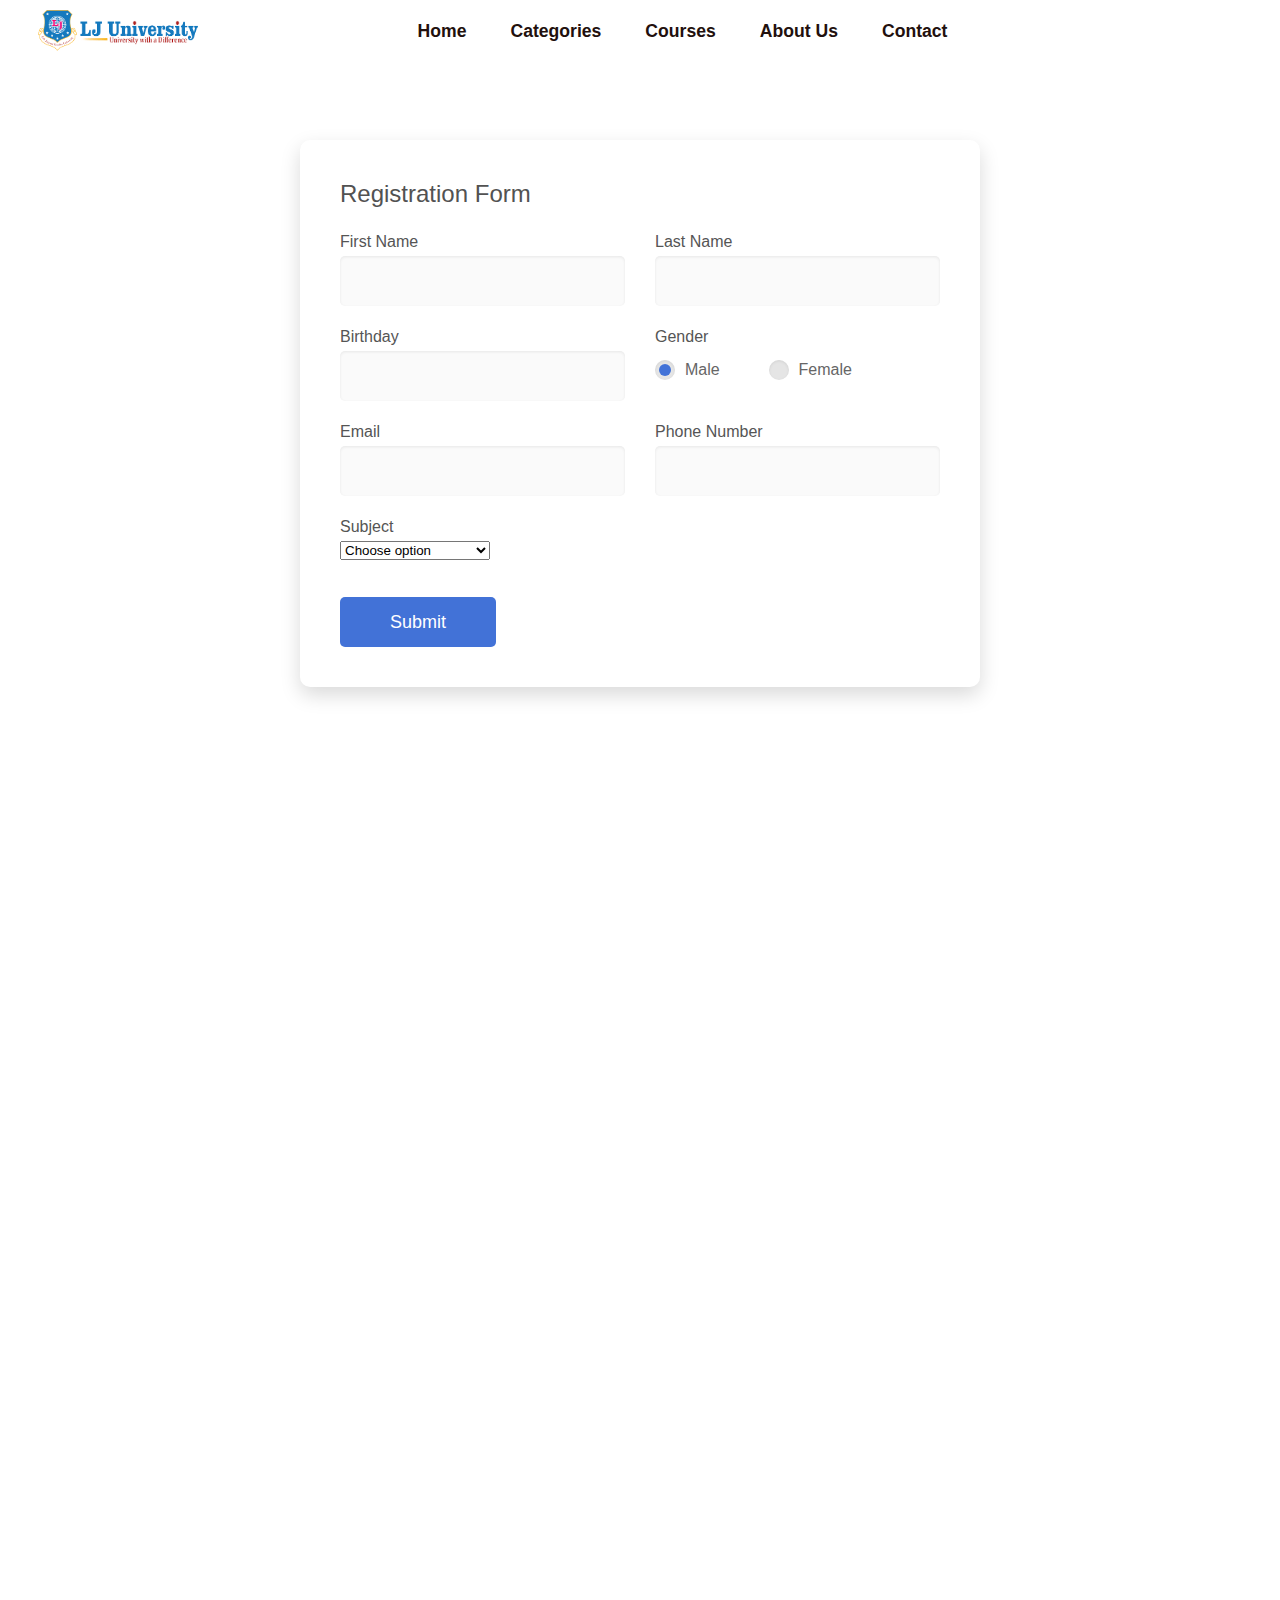
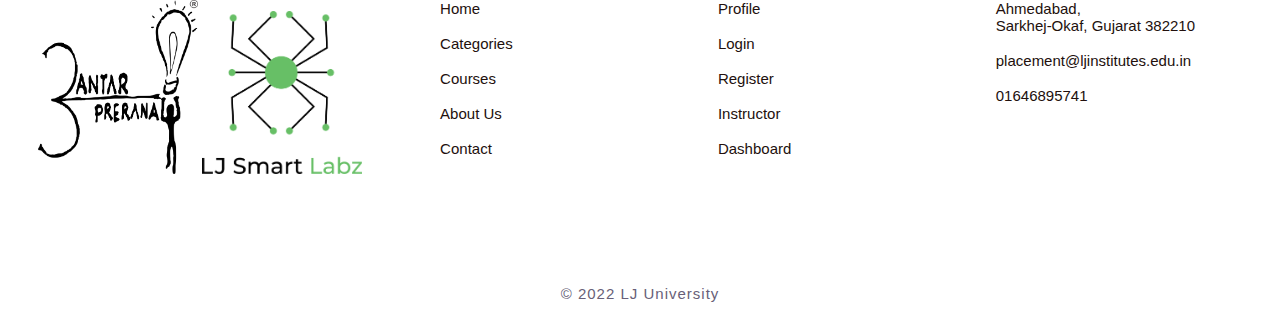
<file: Drone/register.html>
<!DOCTYPE html>
<html lang="en">

<head>
    <!-- Required meta tags-->
    <meta charset="UTF-8">
    <meta name="viewport" content="width=device-width, initial-scale=1, shrink-to-fit=no">
    <meta name="description" content="Colorlib Templates">
    <meta name="author" content="Colorlib">
    <meta name="keywords" content="Colorlib Templates">

    <!-- Title Page-->
    <title>Register Forms</title>

    <link rel="stylesheet" type="text/css" href="css/main.css">
</head>

<body>
    <section>
        <header>
		<a href="#" class="logo">
			<img src="img/download.png">
		</a>

        <ul class="navbar">
			<li><a href="index.html">Home</a></li>
			<li><a href="index.html">Categories</a></li>
			<li><a href="index.html">Courses</a></li>
			<li><a href="index.html">About Us</a></li>
			<li><a href="index.html">Contact</a></li>
		</ul>

		<div class="header-icons">
			<a href="#"><i class='bx bx-user'></i></a>
			<a href="#"><i class='bx bx-heart' ></i></a>
			<a href="#"><i class='bx bx-cart' ></i></a>
			<div class="bx bx-menu" id="menu-icon"></div>
		</div>
	</header>
    <div class="page-wrapper bg-gra-02 p-t-130 p-b-100 font-poppins">
        <div class="wrapper wrapper--w680">
            <div class="card card-4">
                <div class="card-body">
                    <h2 class="title">Registration Form</h2>
                    <form method="POST">
                        <div class="row row-space">
                            <div class="col-2">
                                <div class="input-group">
                                    <label class="label">first name</label>
                                    <input class="input--style-4" type="text" name="first_name">
                                </div>
                            </div>
                            <div class="col-2">
                                <div class="input-group">
                                    <label class="label">last name</label>
                                    <input class="input--style-4" type="text" name="last_name">
                                </div>
                            </div>
                        </div>
                        <div class="row row-space">
                            <div class="col-2">
                                <div class="input-group">
                                    <label class="label">Birthday</label>
                                    <div class="input-group-icon">
                                        <input class="input--style-4 js-datepicker" type="text" name="birthday">
                                        <i class="zmdi zmdi-calendar-note input-icon js-btn-calendar"></i>
                                    </div>
                                </div>
                            </div>
                            <div class="col-2">
                                <div class="input-group">
                                    <label class="label">Gender</label>
                                    <div class="p-t-10">
                                        <label class="radio-container m-r-45">Male
                                            <input type="radio" checked="checked" name="gender">
                                            <span class="checkmark"></span>
                                        </label>
                                        <label class="radio-container">Female
                                            <input type="radio" name="gender">
                                            <span class="checkmark"></span>
                                        </label>
                                    </div>
                                </div>
                            </div>
                        </div>
                        <div class="row row-space">
                            <div class="col-2">
                                <div class="input-group">
                                    <label class="label">Email</label>
                                    <input class="input--style-4" type="email" name="email">
                                </div>
                            </div>
                            <div class="col-2">
                                <div class="input-group">
                                    <label class="label">Phone Number</label>
                                    <input class="input--style-4" type="text" name="phone">
                                </div>
                            </div>
                        </div>
                        <div class="input-group">
                            <label class="label">Subject</label>
                            <div class="rs-select2 js-select-simple select--no-search">
                                <select name="subject" style="width: 150px">
                                    <option disabled="disabled" selected="selected" >Choose option</option>
                                    <option>Design and development of drone hardware and software systems</option>
                                    <option>Flight testing and data collection</option>
                                    <option>Algorithm development and optimization for image processing and navigation</option>
                                    <option>Integration of drone systems with other technologies such as GIS, wireless
                                        communication, and cloud computing</option>
                                    <option>Project management and coordination</option>
                                </select>
                                <div class="select-dropdown"></div>
                            </div>
                        </div>
                        <div class="p-t-15">
                            <button class="btn btn--radius-2 btn--blue" type="submit">Submit</button>
                        </div>
                    </form>
                </div>
            </div>
        </div>
    </div>
    </section>
    <!---start contact section---->
	<section class="contact" id="contact">
		<div class="main-contact">
			<div class="contact-content">
				<img src="img/antar prerana.png">
				<img src="img/LJ Smart LabZ Logo (1).png">
				
			</div>

			<div class="contact-content">
				<li><a href="#home">Home</a></li>
			  <li><a href="#categories">Categories</a></li>
			  <li><a href="#courses">Courses</a></li>
			  <li><a href="#about">About Us</a></li>
			  <li><a href="#contact">Contact</a></li>
			</div>

			<div class="contact-content">
				<li><a href="register.html">Profile</a></li>
				<li><a href="register.html">Login</a></li>
				<li><a href="register.html">Register</a></li>
				<li><a href="register.html">Instructor</a></li>
				<li><a href="#">Dashboard</a></li>
			</div>

			<div class="contact-content">
				<li><a href="#">Ahmedabad,<br>Sarkhej-Okaf, Gujarat 382210</a></li>
				<li><a href="#">placement@ljinstitutes.edu.in </a></li>
				<li><a href="#">01646895741</a></li>
			</div>

		</div>
	</section>

	<div class="last-text">
		<p>© 2022 LJ University</p>
	</div>



</body>

</html>
<!-- end document-->
</file>
<file: Drone/css/style12.css>
*{
	padding: 0;
	margin: 0;
	box-sizing: border-box;
	font-family: 'Montserrat', sans-serif;
	list-style: none;
	text-decoration: none;
	scroll-behavior: smooth;
}
:root{
	--bg-color: #ffffff;
	--text-color: #22100d;
	--second-color: #685f78;
	--main-color: #f66962;
	--big-font: 3.8rem;
	--h2-font: 2.6rem;
	--p-font: 1.1rem;
}
body{
	background: var(--bg-color);
	color: var(--text-color);
     
}
header{
	position: fixed;
	width: 100%;
	top: 0;
	right: 0;
	z-index: 1000;
	display: flex;
	align-items: center;
	justify-content: space-between;
	background: transparent;
	padding: 23px 13%;
	transition: all .40s ease;
    background-color: white;
}
.logo img{
	height: auto;
	width: 160px;
	max-width: 100%;
}
.dropbtn {
	background-color: #4CAF50;
	color: white;
	padding: 16px;
	font-size: 16px;
	border: none;
	cursor: pointer;
  }
  
  .dropdown {
	position: relative;
	display: inline-block;
  }
  
  .dropdown-content {
	display: none;
	position: absolute;
	right: 0;
	background-color: #f9f9f9;
	min-width: 160px;
	box-shadow: 0px 8px 16px 0px rgba(0,0,0,0.2);
	z-index: 1;
  }
  
  .dropdown-content a {
	color: black;
	padding: 12px 16px;
	text-decoration: none;
	display: block;
  }
  
  .dropdown-content a:hover {background-color: #f1f1f1;}
  
  .dropdown:hover .dropdown-content {
	display: block;
  }
  
  .dropdown:hover .dropbtn {
	background-color: #fdfffd;
  }
.navbar{
	display: flex;
}
.navbar a{
	color: var(--text-color);
	font-weight: 600;
	font-size: var(--p-font);
	padding: 10px 22px;
	transition: all .40s ease;
}
.navbar a:hover{
	color: var(--main-color);
}
.header-icons{
	display: flex;
	align-items: center;
}
.header-icons i{
	margin-left: 10px;
	font-size: 24px;
	color: var(--text-color);
	transition: all .40s ease;
	margin-right: 15px;
}
.header-icons i:hover{
	transform: scale(1.2);
	color: var(--main-color);
}
#menu-icon{
	font-size: 34px;
	color: var(--text-color);
	z-index: 10001;
	cursor: pointer;
	display: none;
}

section{
	padding: 80px 13%;
}
.home{
	position: relative;
	height: 100vh;
	width: 100%;
	background-size: cover;
	background-position: center;
	display: grid;
	grid-template-columns: repeat(2, 1fr);
	gap: 1rem;
	align-items: center;
	/* background: url(../img/background.png); */
}
.home-text h1{
	font-size: 50px;
	margin: 15px 0 15px;
}
.home-text h6{
	color: var(--second-color);
	font-size: 20px;
	font-weight: 600;
	letter-spacing: 2px;
}
.home-text p{
	color: var(--second-color);
	font-size: 20px;
	font-weight: 500;
	margin-bottom: 48px;
}
.latter form{
	width: 100%;
	max-width: 150px;
	position: relative;
}
.latter form input:first-child{
	display: inline-block;
	width: 100%;
	outline: none;
	padding: 16px 140px 16px 15px;
	border: 2px solid var(--main-color);
	border-radius: 30px;
}
.bt{
	height: 50px;
	width: 150px;
	border-radius: 30px;
	color: black;
	font-style: var(--big-font);
}
.latter form input:last-child{
	position: absolute;
	display: inline-block;
	border: none;
	outline: none;
	background: var(--main-color);
	color: var(--bg-color);
	padding: 16px 40px;
	border-radius: 30px;
	cursor: pointer;
	top: 2px;
	right: 1px;
}
.home-img img{
	height: auto;
	width: 100%;
}

header.sticky{
	background: var(--bg-color);
	padding: 12px 13%;
	box-shadow: 0px 4px 15px rgb(0 0 0 / 8%);
}


.container{
	padding: 70px 13%;
	display: grid;
	grid-template-columns: repeat(auto-fit, minmax(300px, auto));
	gap: 1.5rem;
	align-items: center;
	cursor: pointer;
}
.container-box{
	display: flex;
	align-items: center;
	gap: 1.8rem;
	border: 1px solid #e9ecef;
	border-radius: 20px;
	padding: 20px 30px;
	box-shadow: -11.729px -11.729px 32px rgb(255 255 255 / 15%);
	transition: all .40s ease;
}
.container-box:hover{
	transform: translateY(-15px);
}
.container-text h4{
	font-size: 20px;
	font-weight: 700;
	margin-bottom: 4px;
}
.container-text p{
	font-size: var(--p-font);
	color: var(--second-color);
	font-weight: 500;
}

.center-text{
	text-align: center;
}
.center-text h5{
	color: var(--main-color);
	font-size: 16px;
	font-weight: 600;
	letter-spacing: 1px;
	margin-bottom: 20px;
}
.center-text h2{
	font-size: var(--h2-font);
	line-height: 1.2;
}
.categories-content{
	display: grid;
	grid-template-columns: repeat(auto-fit, minmax(300px, auto));
	gap: 1.5rem;
	align-items: center;
	cursor: pointer;
	text-align: center;
	margin-top: 4rem;
}
.box img{
	height: auto;
	width: 300px;
	margin-bottom: 20px;
}
.box{
	padding: 25px 25px;
	border: 1px solid #e9ecef;
	border-radius: 20px;
	box-shadow: -11.729px -11.729px 32px rgb(255 255 255 / 15%);
	transition: all .40s ease;
	height: 300px;
	width: auto;
}
.box:hover{
	transform: translateY(-15px);
}
.box h3{
	font-size: 20px;
	font-weight: 700;
	margin-bottom: 20px;
	line-height: 1.3;
	transition: all .40s ease;
}
.box h3:hover{
	color: var(--main-color);
}
.box p{
	font-size: var(--p-font);
	color: var(--second-color);
	font-weight: 500;
}
.main-btn{
	text-align: center;
	margin-top: 5rem;
}
.btn{
	display: inline-block;
	padding: 16px 30px;
	font-size: var(--p-font);
	font-weight: 700;
	background: var(--main-color);
	color: var(--bg-color);
	border-radius: 30px;
	transition: all .40s ease;
}
.btn:hover{
	transform: scale(0.9) translateY(-5px);
}

.courses{
	/* background: url(../img/coursebg.png); */
	background-size: cover;
	background-position: center;
}
.courses-content{
	display: grid;
	grid-template-columns: repeat(auto-fit, minmax(400px, auto));
	gap: 2rem;
	align-items: center;
	margin-top: 4rem;
	cursor: pointer;
	border-radius: 15px;
	height: inherit;
}
.row{
	background: var(--bg-color);
	padding: 0px 0px 10px 0px;
	border-radius: 20px;
	box-shadow: 0px 5px 40px rgb(19 8 73 / 13%);
	transition: all .40s ease;
	height: 550px;
	width: auto;
}
.row:hover{
	transform: translateY(-15px);
}
.row img{
	width: 100%;
	height: 320px;
	object-fit: cover;
	border-radius: 15px 15px 0px 0px;
}
.courses-text{
	padding: 35px 20px;
}
.courses-text h5{
	color: var(--main-color);
	font-size: 18px;
	font-weight: 700;
}
.courses-text h3{
	font-size: 17px;
	font-weight: 700;
	line-height: 34px;
	margin: 15px 0 15px;
	transition: all .40s ease;
	text-align: justify;
	
}
.courses-text h3:hover{
	color: var(--main-color);
}
.courses-text h6{
	color: #696969;
	font-size: var(--p-font);
	font-weight: 400;
	line-height: 30px;
	letter-spacing: 1px;
	margin-bottom: 30px;
}
.rating{
	display: flex;
	align-items: center;
	flex-wrap: wrap;
	justify-content: space-between;
}
.star i{
	color: var(--main-color);
	margin-right: 2px;
	font-size: 17px;
}
.review p{
	color: #696969;
	font-size: var(--p-font);
	font-weight: 400;
	letter-spacing: 1px;
}

.cta-content{
	display: grid;
	grid-template-columns: repeat(auto-fit, minmax(170px, auto));
	gap: 2rem;
	align-items: center;
	text-align: center;
	margin-top: 5rem;
}

.about{
	/* background: url(../img/aboutbg.png); */
	background-size: cover;
	background-position: center;
	display: grid;
	grid-template-columns: repeat(2, 1fr);
	gap: 2rem;
	align-items: center;
}

.about-img img{
	width: 100%;
	height: 500px;
}
.about-text h2{
	font-size: var(--h2-font);
	line-height: 1.2;
	margin-bottom: 20px;
}
.about-text p{
	font-size: var(--p-font);
	color: var(--second-color);
	font-weight: 500;
	line-height: 30px;
	margin-bottom: 30px;
	text-align: justify;
}
.about-text h4{
	font-size: 20px;
	margin-bottom: 10px;
}
.about-text h5{
	font-size: 20px;
	margin-bottom: 40px;
}

.contact{
	padding: 60px 13%;
	background: var(--bg-color);
}
.main-contact{
	display: grid;
	grid-template-columns: repeat(auto-fit, minmax(200px, auto));
	gap: 2rem;
}
.contact-content img{
	height: auto;
	width: 160px;
	max-width: 100%;
	margin-bottom: 30px;
}
.contact-content li{
	margin-bottom: 18px;
}
.contact-content li a{
	display: block;
	color: var(--text-color);
	font-weight: 500;
	font-size: 15px;
	transition: all .40s ease;
}
.contact-content li a:hover{
	transform: translateX(10px);
	color: var(--main-color);
}

.last-text p{
	text-align: center;
	padding: 18px;
	color: var(--second-color);
	font-size: 15px;
	font-weight: 500;
	letter-spacing: 1px;
}
.certificatem{
	display: grid;
	grid-template-columns: repeat(2, 1fr);
	grid-template-rows: 1fr;
	grid-column-gap: 0px;
	grid-row-gap: 0px;
}
.cimg{grid-area: 1 / 1 / 2 / 2;}
.center-text{grid-area: 1 / 2 / 2 / 3;}
.certificate-text{
	text-align: center;
	color: var(--second-color);
	margin-bottom: 50px;
}
@media (max-width: 2000px){

	header{
		padding: 10px 3%;
		transition: .2s;
		justify-content: space-between;
		text-align: center;
	}
	header.sticky{
		padding: 12px 3%;
		transition: .2s;
	}
	section{
		padding: 70px 3%;
		transition: .2s;
	}
	.container{
		padding: 70px 3%;
		transition: .2s;
	}
	.contact{
		padding: 60px 3%;
		transition: .2s;
		text-align: center;
	}
	.certificate-text{
		text-align: center;
		font-size: 1rem;
		padding: auto;
	}
	.certificatem{
		grid-template-columns: 1fr;
		
	}

}

@media (width: 2000px){
	:root{
		--big-font: 3.2rem;
		--h2-font: 2rem;
		--p-font: 1rem;
		transition: .1s;
		justify-content: space-between;
		text-align: center;
	}
	.home{
		height: 84vh;
	}
}

@media (max-width: 1024px){
	#menu-icon{
		display: block;
		justify-content: space-between;

	}
	.navbar{
		position: absolute;
		top: 100%;
		right: -100%;
		width: 300px;
		height: 110vh;
		background: var(--main-color);
		display: flex;
		flex-direction: column;
		align-items: center;
		padding: 170px 30px;
		transition: all .40s ease;
		text-align: center;
	}
	.navbar a{
		display: block;
		margin: 1.3rem 0;
		color: var(--bg-color);
	}
	.navbar a:hover{
		color: var(--bg-color);
		transform: translateY(-5px);
	}
	.navbar.open{
		right: 0;
	}
	
}

@media (max-width: 890px){
	.home{
		height: 150vh;
		grid-template-columns: 1fr;
		gap: 1rem;
		justify-content: space-between;
		text-align: center;
	}
	.home-text{
		padding-top: 20px;
	}
	.home-img{
		text-align: center;
	}
	.home-img img{
		height: auto;
		width: 100%;
	}
	.home-text h1{
		font-size: 2.5rem;
	}
	.home-text h6{
		font-size: 1rem;
	}
	.home-text p{
		font-size: 1rem;
	}
	.about{
		grid-template-columns: 1fr;
		gap: 1rem;
		text-align: center;
	}
	.bt{
		margin: 10px;
	}
}
@media (max-width: 600px){
	.home{
		/* height: 120vh; */
		justify-content: space-between;
		text-align: center;
	}
}
.responsive{
	height: auto;
	max-width: 100%;
	justify-content: space-between;
}

  @media screen and (max-width: 600px) {
	.courses-content {
	  width: 100%;
	  display: block;
	  margin-bottom: 20px;
	  justify-content: space-between;
	  text-align: center;
	  padding-top: 50px;
	}
	.row{
		margin-top: 10px;
		--h3-font: 2rem;
	  --h5-font: 1rem;
	  --h6-font: 1rem;
	  float: left;
	}
	.btn{
		margin-top: 20px;
	}
	/* .certificatem{
		flex-direction: column;
	} */
 }
</file>
<file: Drone/css/stylec4.css>
*{
	padding: 0;
	margin: 0;
	box-sizing: border-box;
	font-family: 'Montserrat', sans-serif;
	list-style: none;
	text-decoration: none;
	scroll-behavior: smooth;
}
:root{
	--bg-color: #ffffff;
	--text-color: #22100d;
	--second-color: #685f78;
	--main-color: #f66962;
	--big-font: 3.8rem;
	--h2-font: 2.6rem;
	--p-font: 1.1rem;
}
body{
	background: var(--bg-color);
	color: var(--text-color);
     
}
header{
	position: fixed;
	width: 100%;
	top: 0;
	right: 0;
	z-index: 1000;
	display: flex;
	align-items: center;
	justify-content: space-between;
	background: transparent;
	padding: 23px 13%;
	transition: all .40s ease;
    background-color: white;
}
.logo img{
	height: auto;
	width: 160px;
	max-width: 100%;
}
.navbar{
	display: flex;
}
.navbar a{
	color: var(--text-color);
	font-weight: 600;
	font-size: var(--p-font);
	padding: 10px 22px;
	transition: all .40s ease;
}
.navbar a:hover{
	color: var(--main-color);
}
.header-icons{
	display: flex;
	align-items: center;
}
.header-icons i{
	margin-left: 10px;
	font-size: 24px;
	color: var(--text-color);
	transition: all .40s ease;
	margin-right: 15px;
}
.header-icons i:hover{
	transform: scale(1.2);
	color: var(--main-color);
}
#menu-icon{
	font-size: 34px;
	color: var(--text-color);
	z-index: 10001;
	cursor: pointer;
	display: none;
}
.bt1{
	padding: 5px;
    border-radius: 20px;
    font-size: 15px;
    color: rgb(4, 4, 234);
    background-color:white;
 }
 .bt1:hover{
    background-color: rgb(189, 195, 251) ;
    color:rgb(3, 3, 18);
    transition: .5s;
 }

section{
	padding: 80px 13%;
}
section{
	padding: 80px 13%;
}
.home{
	position: relative;
	height: 100vh;
	width: 100%;
	/* background: url(../img/background.png); */
	background-size: cover;
	background-position: center;
	display: grid;
	grid-template-columns: repeat(2, 1fr);
	gap: 1rem;
	align-items: center;
}
.home-text h1{
	font-size: var(--big-font);
	margin: 15px 0 15px;
}
.home-text h6{
	color: var(--main-color);
	font-size: 18px;
	font-weight: 600;
	letter-spacing: 2px;
}
.home-text p{
	color: var(--second-color);
	font-size: var(--p-font);
	font-weight: 500;
	margin-bottom: 48px;
	text-align: justify;
}
.latter form{
	width: 100%;
	max-width: 150px;
	position: relative;
}
.latter form input:first-child{
	display: inline-block;
	width: 100%;
	outline: none;
	padding: 16px 140px 16px 15px;
	border: 2px solid var(--main-color);
	border-radius: 30px;
}
.bt{
	height: 50px;
	width: 150px;
	border-radius: 30px;
	color: black;
	font-style: var(--big-font);
}
.latter form input:last-child{
	position: absolute;
	display: inline-block;
	border: none;
	outline: none;
	background: var(--main-color);
	color: var(--bg-color);
	padding: 16px 40px;
	border-radius: 30px;
	cursor: pointer;
	top: 2px;
	right: 1px;
}
.home-img img{
	height: auto;
	width: 100%;
}

header.sticky{
	background: var(--bg-color);
	padding: 12px 13%;
	box-shadow: 0px 4px 15px rgb(0 0 0 / 8%);
}

header.sticky{
	background: var(--bg-color);
	padding: 12px 13%;
	box-shadow: 0px 4px 15px rgb(0 0 0 / 8%);
}
.contact{
	padding: 60px 13%;
	background: var(--bg-color);
    margin-top: 700px;
}
.main-contact{

	display: grid;
	grid-template-columns: repeat(auto-fit, minmax(200px, auto));
	gap: 2rem;
}
.contact-content img{
	height: auto;
	width: 160px;
	max-width: 100%;
	margin-bottom: 30px;
}
.contact-content li{
	margin-bottom: 18px;
}
.contact-content li a{
	display: block;
	color: var(--text-color);
	font-weight: 500;
	font-size: 15px;
	transition: all .40s ease;
}
.contact-content li a:hover{
	transform: translateX(10px);
	color: var(--main-color);
}

.last-text p{
	text-align: center;
	padding: 18px;
	color: var(--second-color);
	font-size: 15px;
	font-weight: 500;
	letter-spacing: 1px;
}

@media (min-width: 320px) and (max-width: 2000px){

	header{
		padding: 10px 3%;
		transition: .2s;
		justify-content: space-between;
		text-align: center;
	}
	header.sticky{
		padding: 12px 3%;
		transition: .2s;
	}
	section{
		padding: 70px 3%;
		transition: .2s;
	}
	.container{
		padding: 70px 3%;
		transition: .2s;
	}
	.contact{
		padding: 60px 3%;
		transition: .2s;
	}

}

@media (min-width: 320px) and (max-width: 2000px){
	:root{
		--big-font: 3.2rem;
	  --h2-font: 2rem;
	  --p-font: 1rem;
	  transition: .1s;
	  justify-content: space-between;
	  text-align: center;
	}
	.home{
		height: 84vh;
	}
}

@media (min-width: 320px) and (max-width: 1024px){
	#menu-icon{
		display: block;
		justify-content: space-between;

	}
	.navbar{
		position: absolute;
		top: 100%;
		right: -100%;
		width: 300px;
		height: 110vh;
		background: var(--main-color);
		display: flex;
		flex-direction: column;
		align-items: center;
		padding: 170px 30px;
		transition: all .40s ease;
		text-align: center;
	}
	.navbar a{
		display: block;
		margin: 1.3rem 0;
		color: var(--bg-color);
	}
	.navbar a:hover{
		color: var(--bg-color);
		transform: translateY(-5px);
	}
	.navbar.open{
		right: 0;
	}
}

@media (min-width: 320px) and (max-width: 890px){
	.home{
		height: 150vh;
		grid-template-columns: 1fr;
		gap: 1rem;
		justify-content: space-between;
		text-align: center;
	}
	.home-text{
		padding-top: 20px;
	}
	.home-img{
		text-align: center;
	}
	.home-img img{
		height: auto;
		width: 100%;
	}
	.about{
		grid-template-columns: 1fr;
		gap: 1rem;
	}
}
@media (min-width: 320px) and (max-width: 600px){
	.home{
		height: 120vh;
		justify-content: space-between;
		text-align: center;
	}
}
@media (max-width: 600px){
	.contact{
		padding-top: 500px;
	}
}
.responsive{
	height: auto;
	max-width: 100%;
	justify-content: space-between;
}
</file>
<file: Drone/css/main.css>
.font-robo {
    font-family: "Roboto", "Arial", "Helvetica Neue", sans-serif;
  }
  
  .font-poppins {
    font-family: "Poppins", "Arial", "Helvetica Neue", sans-serif;
  }
  
  .row {
    display: -webkit-box;
    display: -webkit-flex;
    display: -moz-box;
    display: -ms-flexbox;
    display: flex;
    -webkit-flex-wrap: wrap;
    -ms-flex-wrap: wrap;
    flex-wrap: wrap;
  }
  
  .row-space {
    -webkit-box-pack: justify;
    -webkit-justify-content: space-between;
    -moz-box-pack: justify;
    -ms-flex-pack: justify;
    justify-content: space-between;
  }
  
  .col-2 {
    width: -webkit-calc((100% - 30px) / 2);
    width: -moz-calc((100% - 30px) / 2);
    width: calc((100% - 30px) / 2);
  }
  
  @media (max-width: 767px) {
    .col-2 {
      width: 100%;
    }
  }

  html {
    -webkit-box-sizing: border-box;
    -moz-box-sizing: border-box;
    box-sizing: border-box;
  }
  
  * {
    padding: 0;
    margin: 0;
  }
  
  *, *:before, *:after {
    -webkit-box-sizing: inherit;
    -moz-box-sizing: inherit;
    box-sizing: inherit;
  }
  
 
  body,
  h1, h2, h3, h4, h5, h6,
  blockquote, p, pre,
  dl, dd, ol, ul,
  figure,
  hr,
  fieldset, legend {
    margin: 0;
    padding: 0;
  }
 
  li > ol,
  li > ul {
    margin-bottom: 0;
  }

  table {
    border-collapse: collapse;
    border-spacing: 0;
  }
  
  fieldset {
    min-width: 0;
 
    border: 0;
  }
  
  button {
    outline: none;
    background: none;
    border: none;
  }
  .page-wrapper {
    min-height: 100vh;
    
  }
  
  body {
    font-family: "Poppins", "Arial", "Helvetica Neue", sans-serif;
    font-weight: 400;
    font-size: 14px;
  }
  
  h1, h2, h3, h4, h5, h6 {
    font-weight: 400;
  }
  
  h1 {
    font-size: 36px;
  }
  
  h2 {
    font-size: 30px;
  }
  
  h3 {
    font-size: 24px;
  }
  
  h4 {
    font-size: 18px;
  }
  
  h5 {
    font-size: 15px;
  }
  
  h6 {
    font-size: 13px;
  }
  
 
  .bg-blue {
    background: #2c6ed5;
  }
  
  .p-t-100 {
    padding-top: 100px;
  }
  
  .p-t-130 {
    padding-top: 70px;
  }
  
  .p-t-180 {
    padding-top: 180px;
  }
  
  .p-t-20 {
    padding-top: 20px;
  }
  
  .p-t-15 {
    padding-top: 15px;
  }
  
  .p-t-10 {
    padding-top: 10px;
  }
  
  .p-t-30 {
    padding-top: 30px;
  }
  
  .p-b-100 {
    padding-bottom: 100px;
  }
  
  .m-r-45 {
    margin-right: 45px;
  }
  .wrapper {
    margin: 0 auto;
  }
  
  .wrapper--w960 {
    max-width: 960px;
  }
  
  .wrapper--w780 {
    max-width: 780px;
  }
  
  .wrapper--w680 {
    max-width: 680px;
  }
  
  .btn {
    display: inline-block;
    line-height: 50px;
    padding: 0 50px;
    -webkit-transition: all 0.4s ease;
    -o-transition: all 0.4s ease;
    -moz-transition: all 0.4s ease;
    transition: all 0.4s ease;
    cursor: pointer;
    font-size: 18px;
    color: #fff;
    font-family: "Poppins", "Arial", "Helvetica Neue", sans-serif;
  }
  
  .btn--radius {
    -webkit-border-radius: 3px;
    -moz-border-radius: 3px;
    border-radius: 3px;
  }
  
  .btn--radius-2 {
    -webkit-border-radius: 5px;
    -moz-border-radius: 5px;
    border-radius: 5px;
  }
  
  .btn--pill {
    -webkit-border-radius: 20px;
    -moz-border-radius: 20px;
    border-radius: 20px;
  }
  
  .btn--green {
    background: #4272d7;
  }
  
  .btn--green:hover {
    background: #4272d7;
  }
  
  .btn--blue {
    background: #4272d7;
  }
  
  .btn--blue:hover {
    background: #3868cd;
  }
  
  td.active {
    background-color: #2c6ed5;
  }
  
  input[type="date" i] {
    padding: 14px;
  }
  
  .table-condensed td, .table-condensed th {
    font-size: 14px;
    font-family: "Roboto", "Arial", "Helvetica Neue", sans-serif;
    font-weight: 400;
  }
  
  .daterangepicker td {
    width: 40px;
    height: 30px;
  }
  
  .daterangepicker {
    border: none;
    -webkit-box-shadow: 0px 8px 20px 0px rgba(0, 0, 0, 0.15);
    -moz-box-shadow: 0px 8px 20px 0px rgba(0, 0, 0, 0.15);
    box-shadow: 0px 8px 20px 0px rgba(0, 0, 0, 0.15);
    display: none;
    border: 1px solid #e0e0e0;
    margin-top: 5px;
  }
  
  .daterangepicker::after, .daterangepicker::before {
    display: none;
  }
  
  .daterangepicker thead tr th {
    padding: 10px 0;
  }
  
  .daterangepicker .table-condensed th select {
    border: 1px solid #ccc;
    -webkit-border-radius: 3px;
    -moz-border-radius: 3px;
    border-radius: 3px;
    font-size: 14px;
    padding: 5px;
    outline: none;
  }
  input {
    outline: none;
    margin: 0;
    border: none;
    -webkit-box-shadow: none;
    -moz-box-shadow: none;
    box-shadow: none;
    width: 100%;
    font-size: 14px;
    font-family: inherit;
  }
  
  .input--style-4 {
    line-height: 50px;
    background: #fafafa;
    -webkit-box-shadow: inset 0px 1px 3px 0px rgba(0, 0, 0, 0.08);
    -moz-box-shadow: inset 0px 1px 3px 0px rgba(0, 0, 0, 0.08);
    box-shadow: inset 0px 1px 3px 0px rgba(0, 0, 0, 0.08);
    -webkit-border-radius: 5px;
    -moz-border-radius: 5px;
    border-radius: 5px;
    padding: 0 20px;
    font-size: 16px;
    color: #666;
    -webkit-transition: all 0.4s ease;
    -o-transition: all 0.4s ease;
    -moz-transition: all 0.4s ease;
    transition: all 0.4s ease;
  }
  
  .input--style-4::-webkit-input-placeholder {
    color: #666;
  }
  
  .input--style-4:-moz-placeholder {
 
    color: #666;
    opacity: 1;
  }
  
  .input--style-4::-moz-placeholder {

    color: #666;
    opacity: 1;
  }
  
  .input--style-4:-ms-input-placeholder {

    color: #666;
  }
  
  .input--style-4:-ms-input-placeholder {
    color: #666;
  }
  
  .label {
    font-size: 16px;
    color: #555;
    text-transform: capitalize;
    display: block;
    margin-bottom: 5px;
  }
  
  .radio-container {
    display: inline-block;
    position: relative;
    padding-left: 30px;
    cursor: pointer;
    font-size: 16px;
    color: #666;
    -webkit-user-select: none;
    -moz-user-select: none;
    -ms-user-select: none;
    user-select: none;
  }
  
  .radio-container input {
    position: absolute;
    opacity: 0;
    cursor: pointer;
  }
  
  .radio-container input:checked ~ .checkmark {
    background-color: #e5e5e5;
  }
  
  .radio-container input:checked ~ .checkmark:after {
    display: block;
  }
  
  .radio-container .checkmark:after {
    top: 50%;
    left: 50%;
    -webkit-transform: translate(-50%, -50%);
    -moz-transform: translate(-50%, -50%);
    -ms-transform: translate(-50%, -50%);
    -o-transform: translate(-50%, -50%);
    transform: translate(-50%, -50%);
    width: 12px;
    height: 12px;
    -webkit-border-radius: 50%;
    -moz-border-radius: 50%;
    border-radius: 50%;
    background: #4272d7;
  }
  
  .checkmark {
    position: absolute;
    top: 50%;
    -webkit-transform: translateY(-50%);
    -moz-transform: translateY(-50%);
    -ms-transform: translateY(-50%);
    -o-transform: translateY(-50%);
    transform: translateY(-50%);
    left: 0;
    height: 20px;
    width: 20px;
    background-color: #e5e5e5;
    -webkit-border-radius: 50%;
    -moz-border-radius: 50%;
    border-radius: 50%;
    -webkit-box-shadow: inset 0px 1px 3px 0px rgba(0, 0, 0, 0.08);
    -moz-box-shadow: inset 0px 1px 3px 0px rgba(0, 0, 0, 0.08);
    box-shadow: inset 0px 1px 3px 0px rgba(0, 0, 0, 0.08);
  }
  
  .checkmark:after {
    content: "";
    position: absolute;
    display: none;
  }
  
  .input-group {
    position: relative;
    margin-bottom: 22px;
  }
  
  .input-group-icon {
    position: relative;
  }
  
  .input-icon {
    position: absolute;
    font-size: 18px;
    color: #999;
    right: 18px;
    top: 50%;
    -webkit-transform: translateY(-50%);
    -moz-transform: translateY(-50%);
    -ms-transform: translateY(-50%);
    -o-transform: translateY(-50%);
    transform: translateY(-50%);
    cursor: pointer;
  }
  
  .select--no-search .select2-search {
    display: none !important;
  }
  
  .rs-select2 .select2-container {
    width: 100% !important;
    outline: none;
    background: #fafafa;
    -webkit-box-shadow: inset 0px 1px 3px 0px rgba(0, 0, 0, 0.08);
    -moz-box-shadow: inset 0px 1px 3px 0px rgba(0, 0, 0, 0.08);
    box-shadow: inset 0px 1px 3px 0px rgba(0, 0, 0, 0.08);
    -webkit-border-radius: 5px;
    -moz-border-radius: 5px;
    border-radius: 5px;
  }
  
  .rs-select2 .select2-container .select2-selection--single {
    outline: none;
    border: none;
    height: 50px;
    background: transparent;
  }
  
  .rs-select2 .select2-container .select2-selection--single .select2-selection__rendered {
    line-height: 50px;
    padding-left: 0;
    color: #555;
    font-size: 16px;
    font-family: inherit;
    padding-left: 22px;
    padding-right: 50px;
  }
  
  .rs-select2 .select2-container .select2-selection--single .select2-selection__arrow {
    height: 50px;
    right: 20px;
    display: -webkit-box;
    display: -webkit-flex;
    display: -moz-box;
    display: -ms-flexbox;
    display: flex;
    -webkit-box-pack: center;
    -webkit-justify-content: center;
    -moz-box-pack: center;
    -ms-flex-pack: center;
    justify-content: center;
    -webkit-box-align: center;
    -webkit-align-items: center;
    -moz-box-align: center;
    -ms-flex-align: center;
    align-items: center;
  }
  
  .rs-select2 .select2-container .select2-selection--single .select2-selection__arrow b {
    display: none;
  }
  
  .rs-select2 .select2-container .select2-selection--single .select2-selection__arrow:after {
    font-family: "Material-Design-Iconic-Font";
    content: '\f2f9';
    font-size: 24px;
    color: #999;
    -webkit-transition: all 0.4s ease;
    -o-transition: all 0.4s ease;
    -moz-transition: all 0.4s ease;
    transition: all 0.4s ease;
  }
  
  .rs-select2 .select2-container.select2-container--open .select2-selection--single .select2-selection__arrow::after {
    -webkit-transform: rotate(-180deg);
    -moz-transform: rotate(-180deg);
    -ms-transform: rotate(-180deg);
    -o-transform: rotate(-180deg);
    transform: rotate(-180deg);
  }
  
  .select2-container--open .select2-dropdown--below {
    border: none;
    -webkit-border-radius: 3px;
    -moz-border-radius: 3px;
    border-radius: 3px;
    -webkit-box-shadow: 0px 8px 20px 0px rgba(0, 0, 0, 0.15);
    -moz-box-shadow: 0px 8px 20px 0px rgba(0, 0, 0, 0.15);
    box-shadow: 0px 8px 20px 0px rgba(0, 0, 0, 0.15);
    border: 1px solid #e0e0e0;
    margin-top: 5px;
    overflow: hidden;
  }
  
  .select2-container--default .select2-results__option {
    padding-left: 22px;
  }
  
 
  .title {
    font-size: 24px;
    color: #525252;
    font-weight: 400;
    margin-bottom: 25px;
  }
  

  .card {
    -webkit-border-radius: 3px;
    -moz-border-radius: 3px;
    border-radius: 3px;
  }
  
  .card-4 {
    background: #fff;
    -webkit-border-radius: 10px;
    -moz-border-radius: 10px;
    border-radius: 10px;
    -webkit-box-shadow: 0px 8px 20px 0px rgba(0, 0, 0, 0.15);
    -moz-box-shadow: 0px 8px 20px 0px rgba(0, 0, 0, 0.15);
    box-shadow: 0px 8px 20px 0px rgba(0, 0, 0, 0.15);
  }
  
  .card-4 .card-body {
    padding: 40px 40px;
    padding-bottom: 40px;
    
  }
  
  @media (max-width: 767px) {
    .card-4 .card-body {
      padding: 50px 40px;
    }
  }
.contact{
	padding: 60px 13%;
	background: var(--bg-color);
    margin-top: 500px;
}
.main-contact{
	display: grid;
	grid-template-columns: repeat(auto-fit, minmax(200px, auto));
	gap: 2rem;
}
.contact-content img{
	height: auto;
	width: 160px;
	max-width: 100%;
	margin-bottom: 30px;
}
.contact-content li{
	margin-bottom: 18px;
}
.contact-content li a{
	display: block;
	color: var(--text-color);
	font-weight: 500;
	font-size: 15px;
	transition: all .40s ease;
}
.contact-content li a:hover{
	transform: translateX(10px);
	color: var(--main-color);
}

.last-text p{
	text-align: center;
	padding: 18px;
	color: var(--second-color);
	font-size: 15px;
	font-weight: 500;
	letter-spacing: 1px;
}

@media (max-width: 1410px){
	header{
		padding: 10px 3%;
		transition: .2s;
	}
	header.sticky{
		padding: 12px 3%;
		transition: .2s;
	}
	section{
		padding: 70px 3%;
		transition: .2s;
	}
	.container{
		padding: 70px 3%;
		transition: .2s;
	}
	.contact{
		padding: 60px 3%;
		transition: .2s;
	}

}
.contact{
	padding: 60px 13%;
	background: var(--bg-color);
	margin-top: 500px;
}
.main-contact{
	display: grid;
	grid-template-columns: repeat(auto-fit, minmax(200px, auto));
	gap: 2rem;
}
.contact-content img{
	height: auto;
	width: 160px;
	max-width: 100%;
	margin-bottom: 30px;
}
.contact-content li{
	margin-bottom: 18px;
}
.contact-content li a{
	display: block;
	color: var(--text-color);
	font-weight: 500;
	font-size: 15px;
	transition: all .40s ease;
}
.contact-content li a:hover{
	transform: translateX(10px);
	color: var(--main-color);
}

.last-text p{
	text-align: center;
	padding: 18px;
	color: var(--second-color);
	font-size: 15px;
	font-weight: 500;
	letter-spacing: 1px;
}
*{
	padding: 0;
	margin: 0;
	box-sizing: border-box;
	font-family: 'Montserrat', sans-serif;
	list-style: none;
	text-decoration: none;
	scroll-behavior: smooth;
}
:root{
	--bg-color: #ffffff;
	--text-color: #22100d;
	--second-color: #685f78;
	--main-color: #f66962;
	--big-font: 3.8rem;
	--h2-font: 2.6rem;
	--p-font: 1.1rem;
}
body{
	background: var(--bg-color);
	color: var(--text-color);
     
}
header{
	position: fixed;
	width: 100%;
	top: 0;
	right: 0;
	z-index: 1000;
	display: flex;
	align-items: center;
	justify-content: space-between;
	background: transparent;
	padding: 23px 13%;
	transition: all .40s ease;
    background-color: white;
}
.logo img{
	height: auto;
	width: 160px;
	max-width: 100%;
}
.navbar{
	display: flex;
}
.navbar a{
	color: var(--text-color);
	font-weight: 600;
	font-size: var(--p-font);
	padding: 10px 22px;
	transition: all .40s ease;
}
.navbar a:hover{
	color: var(--main-color);
}
.header-icons{
	display: flex;
	align-items: center;
}
.header-icons i{
	margin-left: 10px;
	font-size: 24px;
	color: var(--text-color);
	transition: all .40s ease;
	margin-right: 15px;
}
.header-icons i:hover{
	transform: scale(1.2);
	color: var(--main-color);
}
#menu-icon{
	font-size: 34px;
	color: var(--text-color);
	z-index: 10001;
	cursor: pointer;
	display: none;
}

section{
	padding: 80px 13%;
}

header.sticky{
	background: var(--bg-color);
	padding: 12px 13%;
	box-shadow: 0px 4px 15px rgb(0 0 0 / 8%);
}
.contact{
	padding: 60px 13%;
	background: var(--bg-color);
  padding-top: -500px;
}
.main-contact{
	display: grid;
	grid-template-columns: repeat(auto-fit, minmax(200px, auto));
	gap: 2rem;
}
.contact-content img{
	height: auto;
	width: 160px;
	max-width: 100%;
	margin-bottom: 30px;
}
.contact-content li{
	margin-bottom: 18px;
}
.contact-content li a{
	display: block;
	color: var(--text-color);
	font-weight: 500;
	font-size: 15px;
	transition: all .40s ease;
}
.contact-content li a:hover{
	transform: translateX(10px);
	color: var(--main-color);
}

.last-text p{
	text-align: center;
	padding: 18px;
	color: var(--second-color);
	font-size: 15px;
	font-weight: 500;
	letter-spacing: 1px;
}

@media (max-width: 1410px){
	header{
		padding: 10px 3%;
		transition: .2s;
	}
	header.sticky{
		padding: 12px 3%;
		transition: .2s;
	}
	section{
		padding: 70px 3%;
		transition: .2s;
	}
	.container{
		padding: 70px 3%;
		transition: .2s;
	}
	.contact{
		padding: 60px 3%;
		transition: .2s;
	}

}

@media (max-width: 1050px){
	:root{
		--big-font: 3.2rem;
	  --h2-font: 2rem;
	  --p-font: 1rem;
	  transition: .1s;
	}
	.home{
		height: 84vh;
	}
}

@media (max-width: 1025px){
	#menu-icon{
		display: block;
	}
	.navbar{
		position: absolute;
		top: 100%;
		right: -100%;
		width: 300px;
		height: 110vh;
		background: var(--main-color);
		display: flex;
		flex-direction: column;
		align-items: center;
		padding: 170px 30px;
		transition: all .40s ease;
	}
	.navbar a{
		display: block;
		margin: 1.3rem 0;
		color: var(--bg-color);
	}
	.navbar a:hover{
		color: var(--bg-color);
		transform: translateY(-5px);
	}
	.navbar.open{
		right: 0;
	}
}

@media (max-width: 890px){
	.home{
		height: 150vh;
		grid-template-columns: 1fr;
		gap: 1rem;
	}
	.home-text{
		padding-top: 20px;
	}
	.home-img{
		text-align: center;
	}
	.home-img img{
		height: auto;
		width: 100%;
	}
	.about{
		grid-template-columns: 1fr;
		gap: 1rem;
    text-align: center;
	}
}
@media (max-width: 600px){
	.home{
		height: 120vh;
	}
}
</file>
